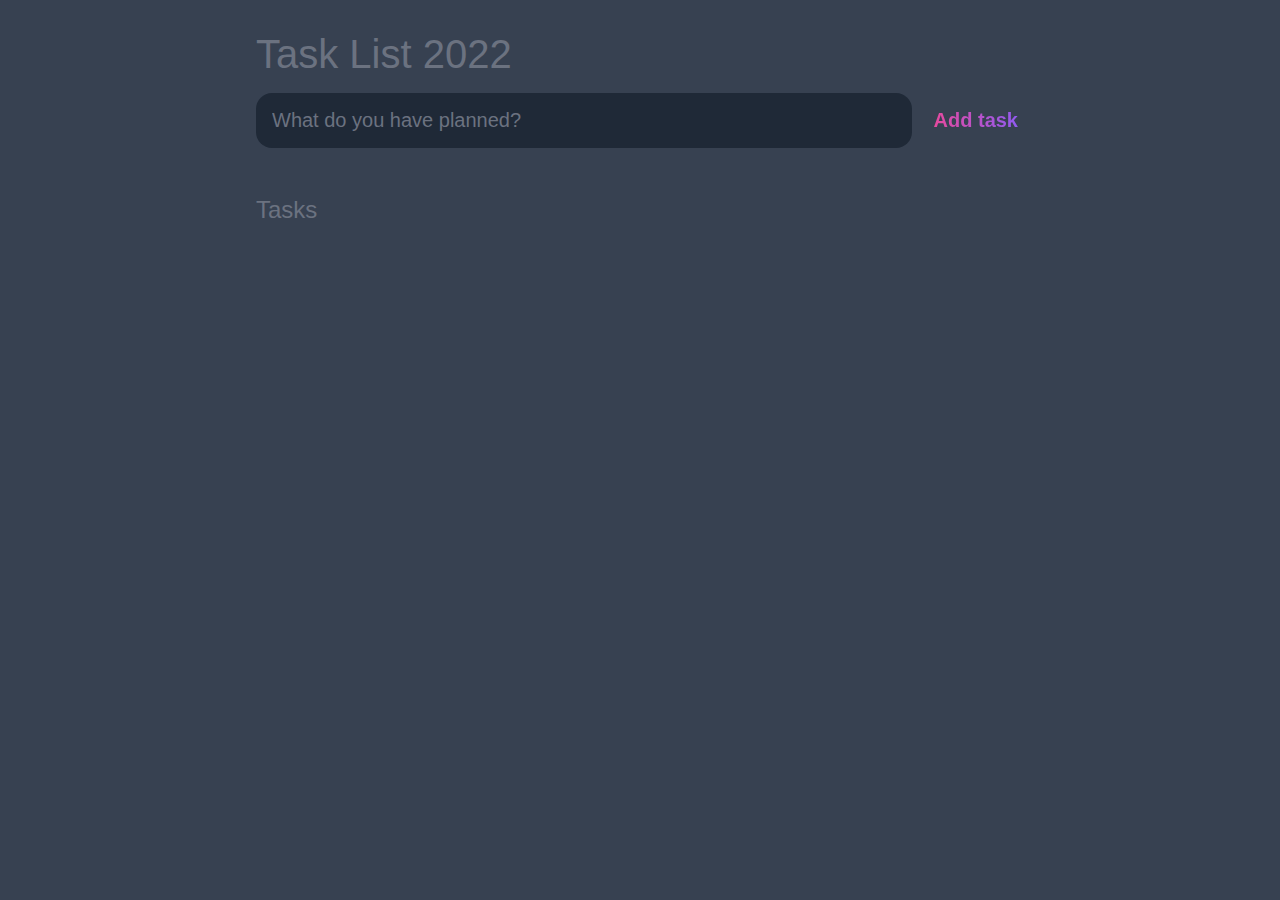
<file: todoList/index.html>
<!DOCTYPE html>
<html lang="en">
<head>
	<meta charset="UTF-8">
	<meta http-equiv="X-UA-Compatible" content="IE=edge">
	<meta name="viewport" content="width=device-width, initial-scale=1.0">
	<title>Task List 2022</title>

	<link rel="stylesheet" href="main.css" />
</head>
<body>

	<header>
		<h1>Task List 2022</h1>
		<form id="new-task-form">
			<input 
				type="text" 
				name="new-task-input" 
				id="new-task-input" 
				placeholder="What do you have planned?" />
			<input 
				type="submit"
				id="new-task-submit" 
				value="Add task" />
		</form>
	</header>
	<main>
		<section class="task-list">
			<h2>Tasks</h2>

			<div id="tasks">

				<!-- <div class="task">
					<div class="content">
						<input 
							type="text" 
							class="text" 
							value="A new task"
							readonly>
					</div>
					<div class="actions">
						<button class="edit">Edit</button>
						<button class="delete">Delete</button>
					</div>
				</div> -->

			</div>
		</section>
	</main>

	<script src="main.js"></script>
</body>
</html>
</file>
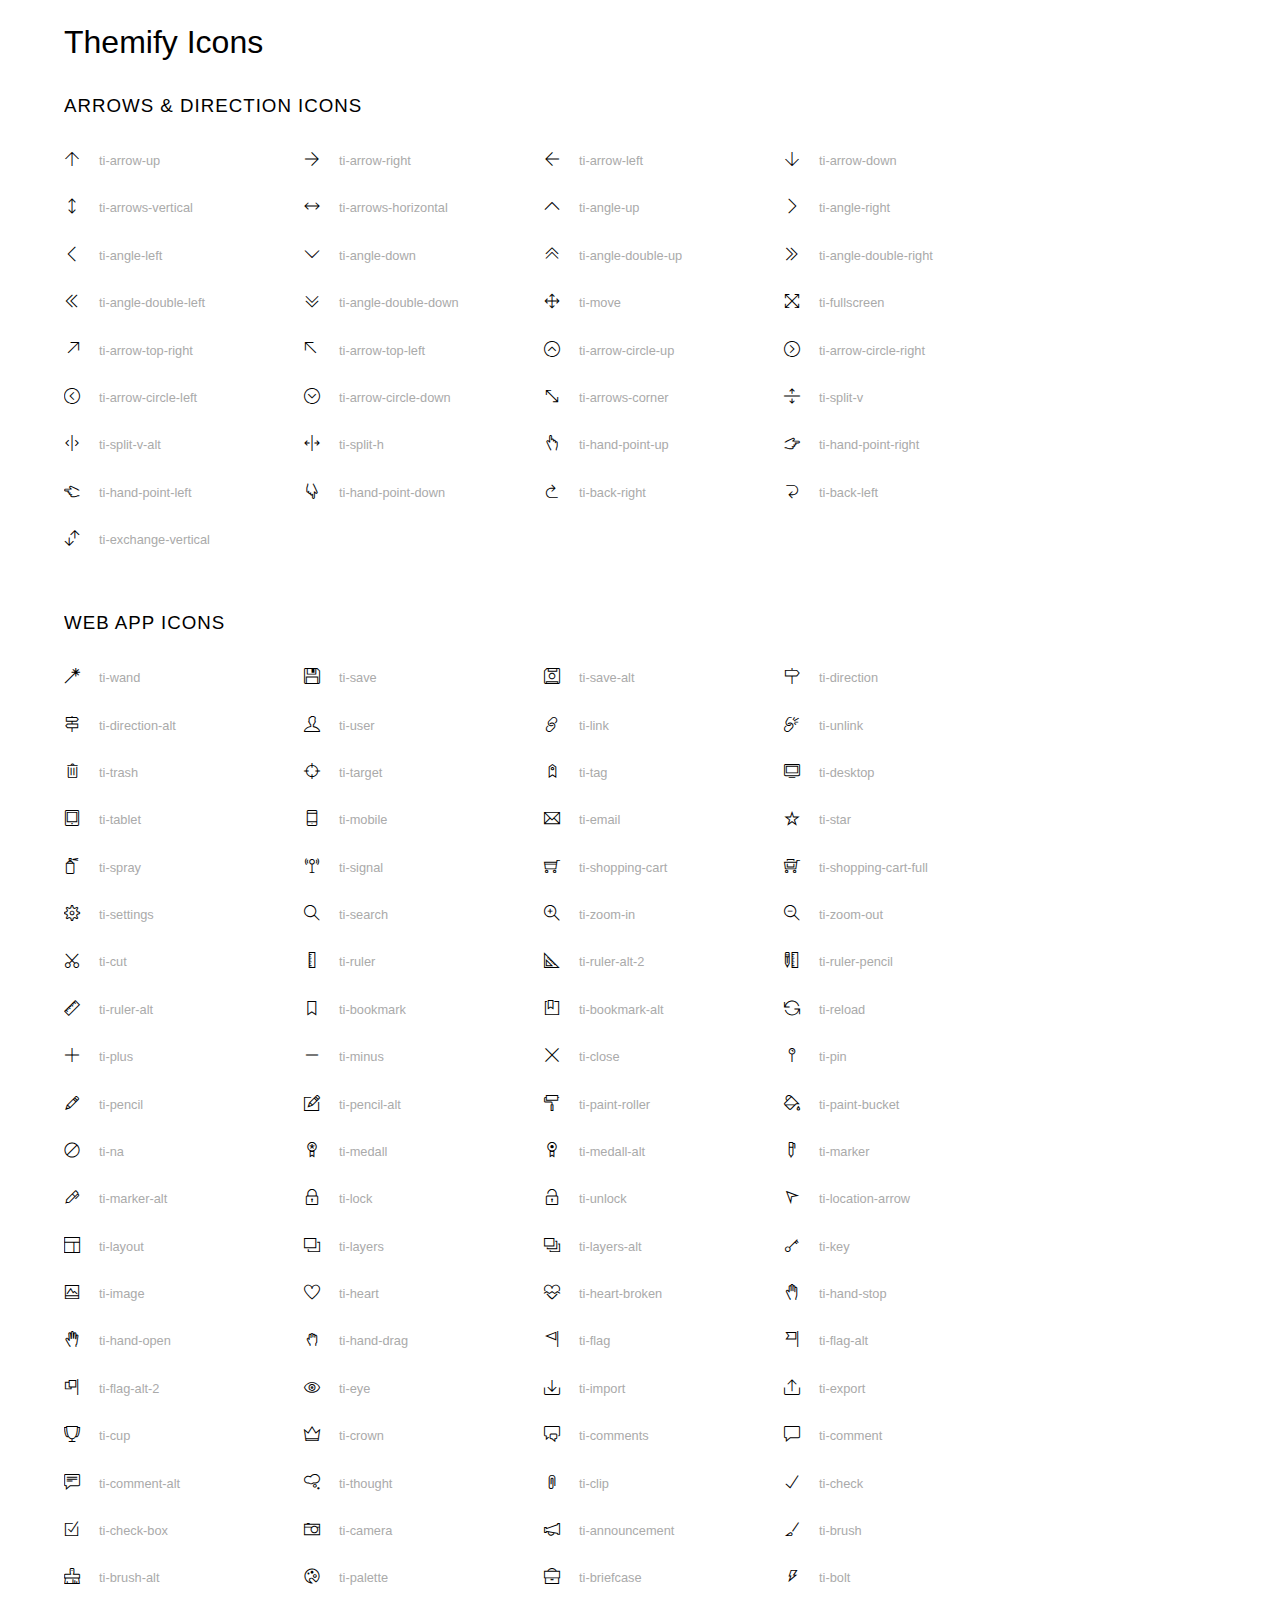
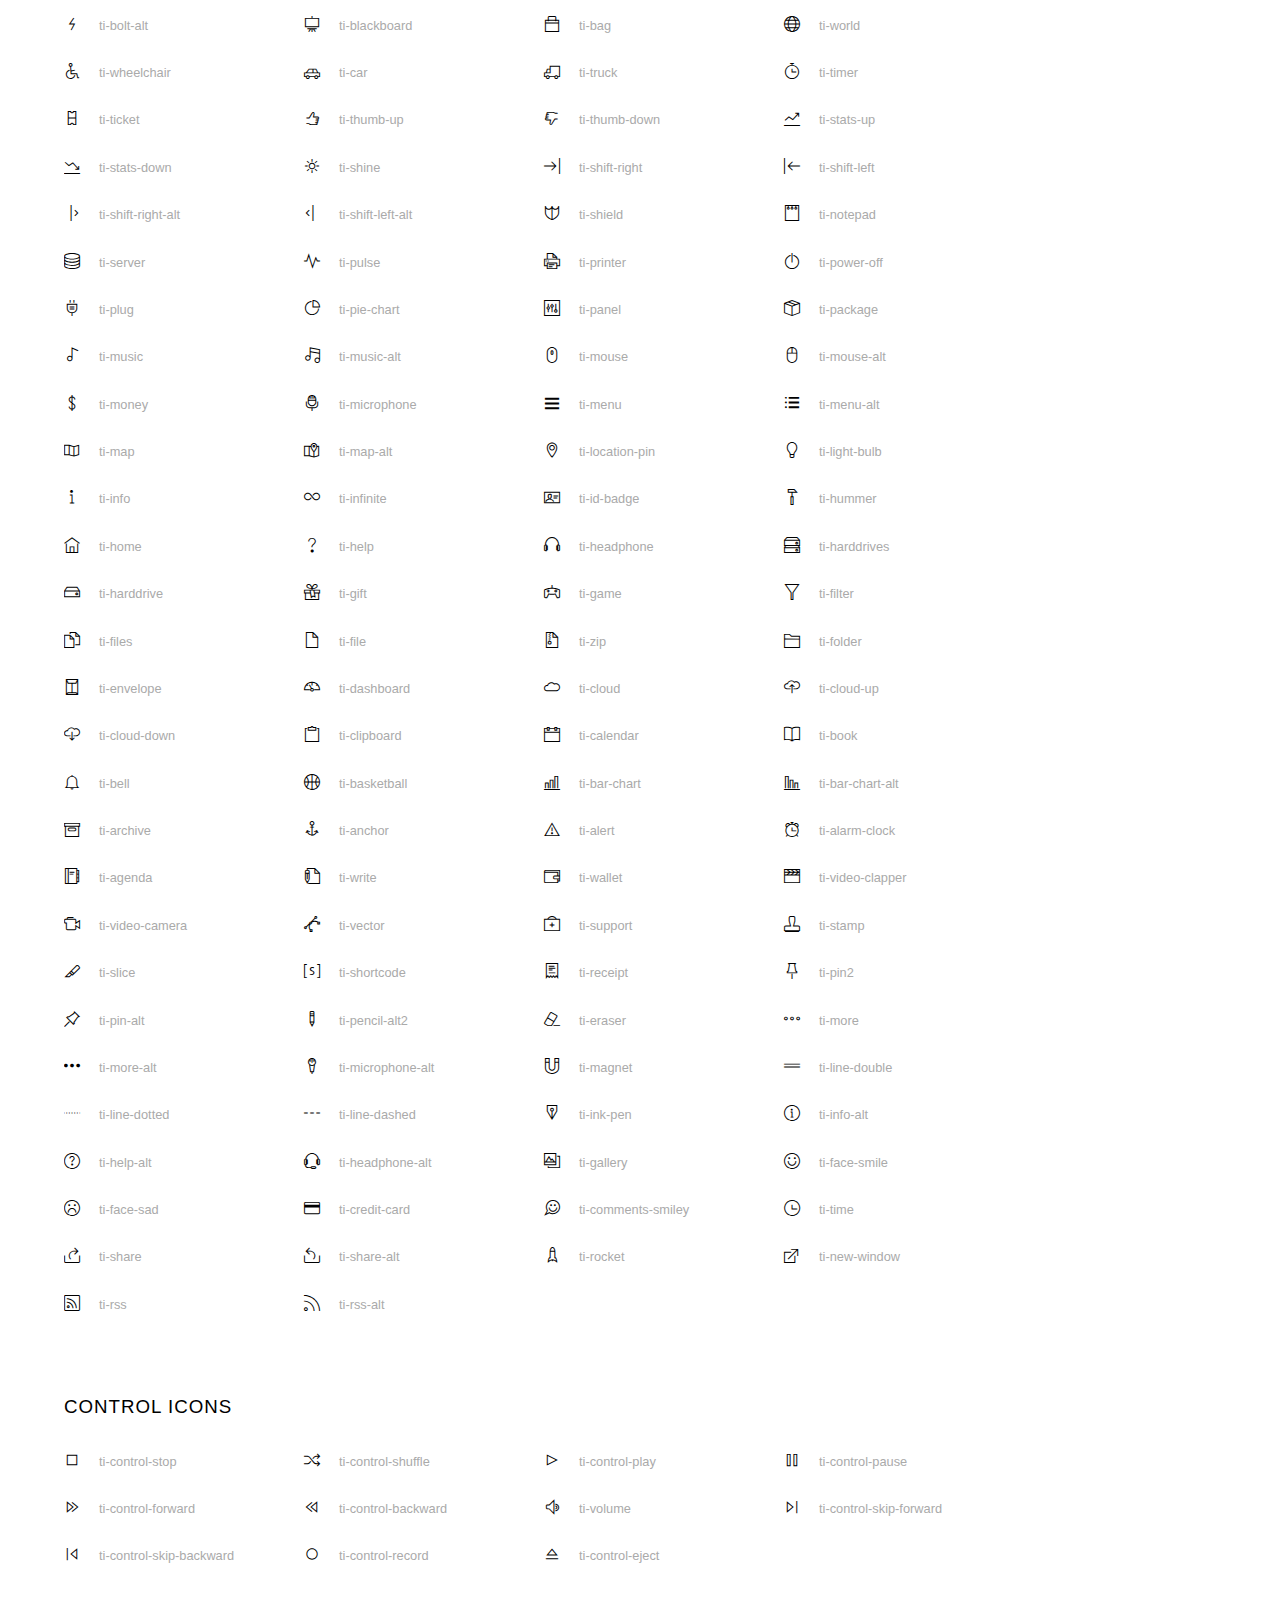
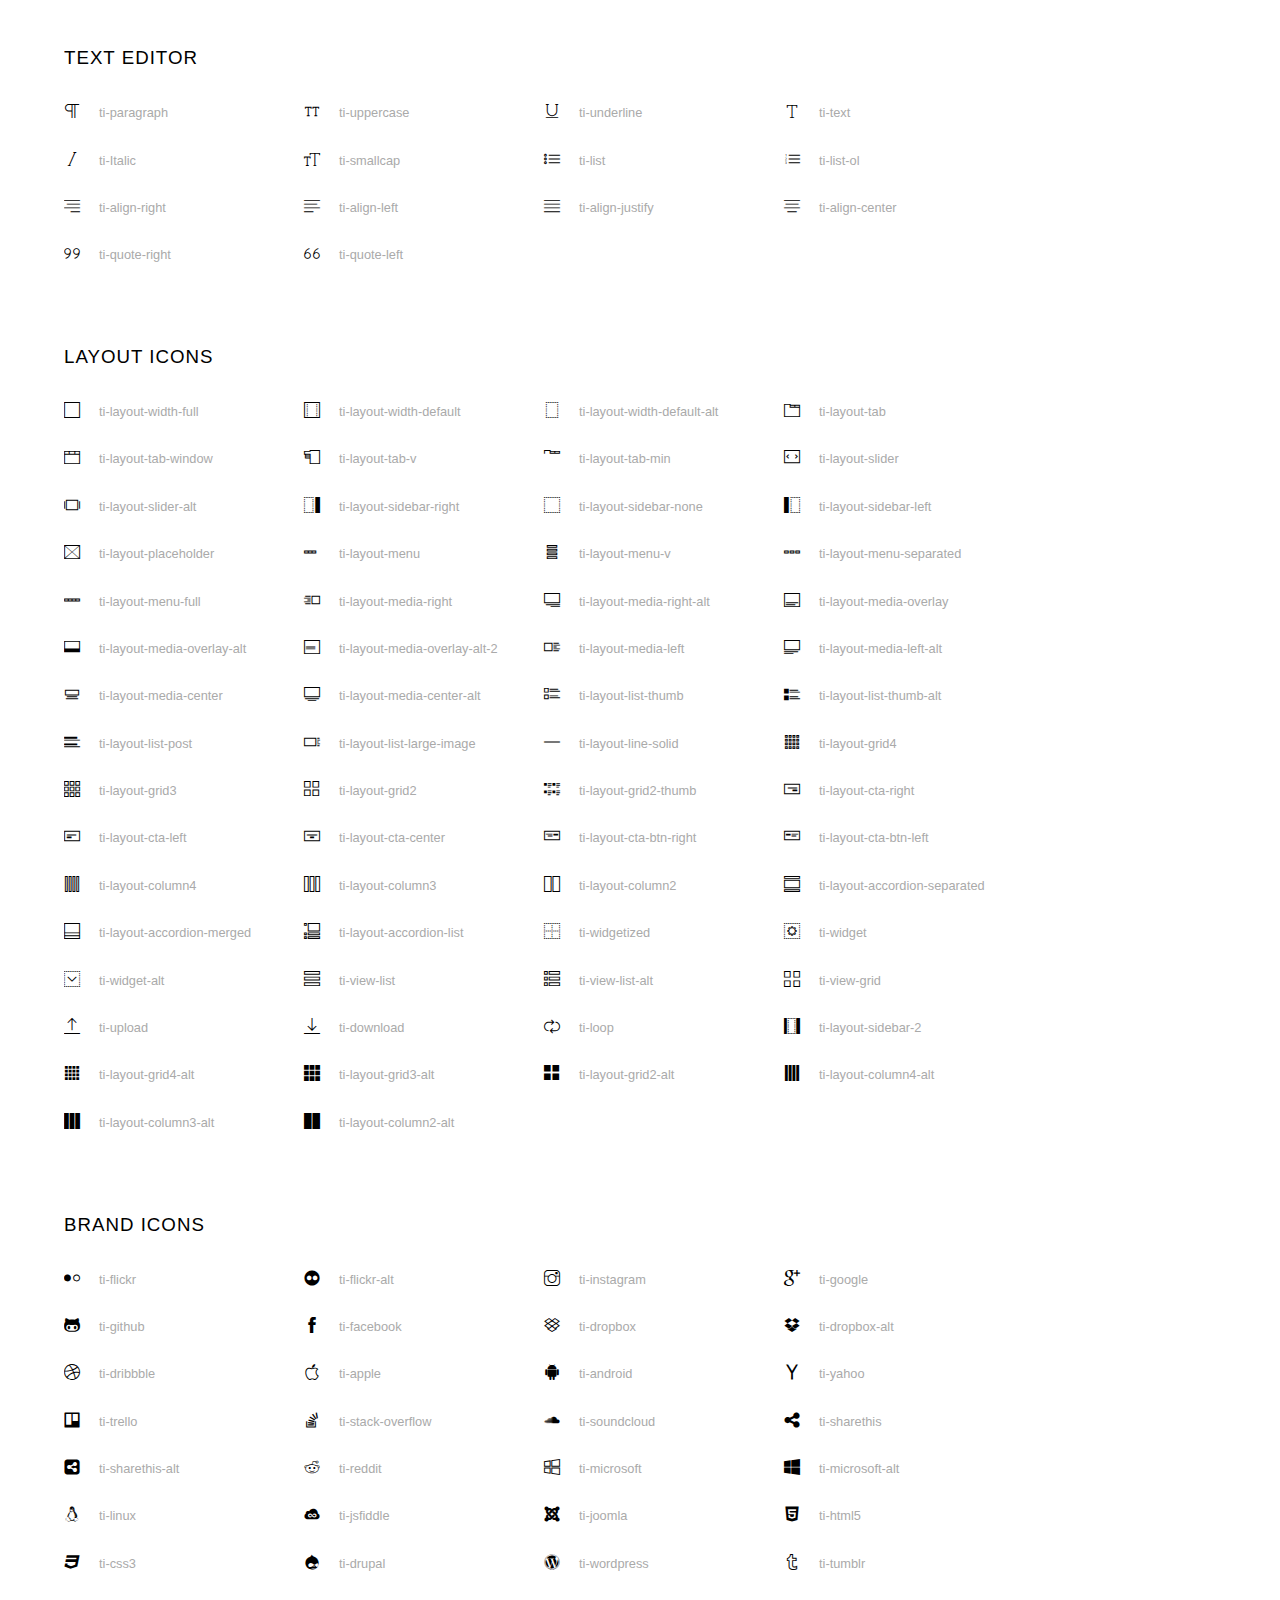
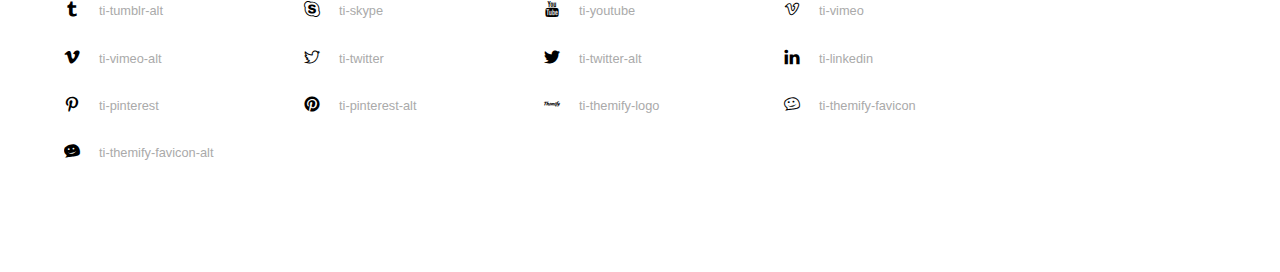
<file: theBand/assets/fonts/themify-icons/index.html>
<!doctype html>
<html>
<head>
	<meta charset="utf-8">
	<title>Themify Icon Font</title>
	<meta name="viewport" content="width=device-width">
	<link rel="stylesheet" href="demo-files/demo.css">
	<link rel="stylesheet" href="themify-icons.css">
	<!--[if lt IE 8]><!-->
	<link rel="stylesheet" href="ie7/ie7.css">
	<!--<![endif]-->
</head>
<body>
	<h1>Themify Icons</h1>

	<div class="icon-section">

		<div class="icon-section">
			<h3>Arrows &amp; Direction Icons </h3>

			<div class="icon-container">
				<span class="ti-arrow-up"></span><span class="icon-name"> ti-arrow-up</span>
			</div>
			<div class="icon-container">
				<span class="ti-arrow-right"></span><span class="icon-name"> ti-arrow-right</span>
			</div>
			<div class="icon-container">
				<span class="ti-arrow-left"></span><span class="icon-name"> ti-arrow-left</span>
			</div>
			<div class="icon-container">
				<span class="ti-arrow-down"></span><span class="icon-name"> ti-arrow-down</span>
			</div>
			<div class="icon-container">
				<span class="ti-arrows-vertical"></span><span class="icon-name"> ti-arrows-vertical</span>
			</div>
			<div class="icon-container">
				<span class="ti-arrows-horizontal"></span><span class="icon-name"> ti-arrows-horizontal</span>
			</div>
			<div class="icon-container">
				<span class="ti-angle-up"></span><span class="icon-name"> ti-angle-up</span>
			</div>
			<div class="icon-container">
				<span class="ti-angle-right"></span><span class="icon-name"> ti-angle-right</span>
			</div>
			<div class="icon-container">
				<span class="ti-angle-left"></span><span class="icon-name"> ti-angle-left</span>
			</div>
			<div class="icon-container">
				<span class="ti-angle-down"></span><span class="icon-name"> ti-angle-down</span>
			</div>	
			<div class="icon-container">
				<span class="ti-angle-double-up"></span><span class="icon-name"> ti-angle-double-up</span>
			</div>
			<div class="icon-container">
				<span class="ti-angle-double-right"></span><span class="icon-name"> ti-angle-double-right</span>
			</div>
			<div class="icon-container">
				<span class="ti-angle-double-left"></span><span class="icon-name"> ti-angle-double-left</span>
			</div>
			<div class="icon-container">
				<span class="ti-angle-double-down"></span><span class="icon-name"> ti-angle-double-down</span>
			</div>					
			<div class="icon-container">
				<span class="ti-move"></span><span class="icon-name"> ti-move</span>
			</div>
			<div class="icon-container">
				<span class="ti-fullscreen"></span><span class="icon-name"> ti-fullscreen</span>
			</div>
			<div class="icon-container">
				<span class="ti-arrow-top-right"></span><span class="icon-name"> ti-arrow-top-right</span>
			</div>
			<div class="icon-container">
				<span class="ti-arrow-top-left"></span><span class="icon-name"> ti-arrow-top-left</span>
			</div>
			<div class="icon-container">
				<span class="ti-arrow-circle-up"></span><span class="icon-name"> ti-arrow-circle-up</span>
			</div>
			<div class="icon-container">
				<span class="ti-arrow-circle-right"></span><span class="icon-name"> ti-arrow-circle-right</span>
			</div>
			<div class="icon-container">
				<span class="ti-arrow-circle-left"></span><span class="icon-name"> ti-arrow-circle-left</span>
			</div>
			<div class="icon-container">
				<span class="ti-arrow-circle-down"></span><span class="icon-name"> ti-arrow-circle-down</span>
			</div>
			<div class="icon-container">
				<span class="ti-arrows-corner"></span><span class="icon-name"> ti-arrows-corner</span>
			</div>
			<div class="icon-container">
				<span class="ti-split-v"></span><span class="icon-name"> ti-split-v</span>
			</div>

			<div class="icon-container">
				<span class="ti-split-v-alt"></span><span class="icon-name"> ti-split-v-alt</span>
			</div>
			<div class="icon-container">
				<span class="ti-split-h"></span><span class="icon-name"> ti-split-h</span>
			</div>
			<div class="icon-container">
				<span class="ti-hand-point-up"></span><span class="icon-name"> ti-hand-point-up</span>
			</div>
			<div class="icon-container">
				<span class="ti-hand-point-right"></span><span class="icon-name"> ti-hand-point-right</span>
			</div>
			<div class="icon-container">
				<span class="ti-hand-point-left"></span><span class="icon-name"> ti-hand-point-left</span>
			</div>
			<div class="icon-container">
				<span class="ti-hand-point-down"></span><span class="icon-name"> ti-hand-point-down</span>
			</div>
			<div class="icon-container">
				<span class="ti-back-right"></span><span class="icon-name"> ti-back-right</span>
			</div>
			<div class="icon-container">
				<span class="ti-back-left"></span><span class="icon-name"> ti-back-left</span>
			</div>
			<div class="icon-container">
				<span class="ti-exchange-vertical"></span><span class="icon-name"> ti-exchange-vertical</span>
			</div>

		</div> <!-- Arrows Icons -->



		<h3>Web App Icons</h3>
		
		<div class="icon-section">

			<div class="icon-container">
				<span class="ti-wand"></span><span class="icon-name"> ti-wand</span>
			</div>
			<div class="icon-container">
				<span class="ti-save"></span><span class="icon-name"> ti-save</span>
			</div>
			<div class="icon-container">
				<span class="ti-save-alt"></span><span class="icon-name"> ti-save-alt</span>
			</div>

			<div class="icon-container">
				<span class="ti-direction"></span><span class="icon-name"> ti-direction</span>
			</div>
			<div class="icon-container">
				<span class="ti-direction-alt"></span><span class="icon-name"> ti-direction-alt</span>
			</div>
			<div class="icon-container">
				<span class="ti-user"></span><span class="icon-name"> ti-user</span>
			</div>
			<div class="icon-container">
				<span class="ti-link"></span><span class="icon-name"> ti-link</span>
			</div>
			<div class="icon-container">
				<span class="ti-unlink"></span><span class="icon-name"> ti-unlink</span>
			</div>
			<div class="icon-container">
				<span class="ti-trash"></span><span class="icon-name"> ti-trash</span>
			</div>
			<div class="icon-container">
				<span class="ti-target"></span><span class="icon-name"> ti-target</span>
			</div>
			<div class="icon-container">
				<span class="ti-tag"></span><span class="icon-name"> ti-tag</span>
			</div>
			<div class="icon-container">
				<span class="ti-desktop"></span><span class="icon-name"> ti-desktop</span>
			</div>
			<div class="icon-container">
				<span class="ti-tablet"></span><span class="icon-name"> ti-tablet</span>
			</div>
			<div class="icon-container">
				<span class="ti-mobile"></span><span class="icon-name"> ti-mobile</span>
			</div>
			<div class="icon-container">
				<span class="ti-email"></span><span class="icon-name"> ti-email</span>
			</div>	
			<div class="icon-container">
				<span class="ti-star"></span><span class="icon-name"> ti-star</span>
			</div>
			<div class="icon-container">
				<span class="ti-spray"></span><span class="icon-name"> ti-spray</span>
			</div>
			<div class="icon-container">
				<span class="ti-signal"></span><span class="icon-name"> ti-signal</span>
			</div>
			<div class="icon-container">
				<span class="ti-shopping-cart"></span><span class="icon-name"> ti-shopping-cart</span>
			</div>
			<div class="icon-container">
				<span class="ti-shopping-cart-full"></span><span class="icon-name"> ti-shopping-cart-full</span>
			</div>
			<div class="icon-container">
				<span class="ti-settings"></span><span class="icon-name"> ti-settings</span>
			</div>
			<div class="icon-container">
				<span class="ti-search"></span><span class="icon-name"> ti-search</span>
			</div>
			<div class="icon-container">
				<span class="ti-zoom-in"></span><span class="icon-name"> ti-zoom-in</span>
			</div>
			<div class="icon-container">
				<span class="ti-zoom-out"></span><span class="icon-name"> ti-zoom-out</span>
			</div>
			<div class="icon-container">
				<span class="ti-cut"></span><span class="icon-name"> ti-cut</span>
			</div>
			<div class="icon-container">
				<span class="ti-ruler"></span><span class="icon-name"> ti-ruler</span>
			</div>
			<div class="icon-container">
				<span class="ti-ruler-alt-2"></span><span class="icon-name"> ti-ruler-alt-2</span>
			</div>			
			<div class="icon-container">
				<span class="ti-ruler-pencil"></span><span class="icon-name"> ti-ruler-pencil</span>
			</div>
			<div class="icon-container">
				<span class="ti-ruler-alt"></span><span class="icon-name"> ti-ruler-alt</span>
			</div>
			<div class="icon-container">
				<span class="ti-bookmark"></span><span class="icon-name"> ti-bookmark</span>
			</div>
			<div class="icon-container">
				<span class="ti-bookmark-alt"></span><span class="icon-name"> ti-bookmark-alt</span>
			</div>
			<div class="icon-container">
				<span class="ti-reload"></span><span class="icon-name"> ti-reload</span>
			</div>
			<div class="icon-container">
				<span class="ti-plus"></span><span class="icon-name"> ti-plus</span>
			</div>
			<div class="icon-container">
				<span class="ti-minus"></span><span class="icon-name"> ti-minus</span>
			</div>
			<div class="icon-container">
				<span class="ti-close"></span><span class="icon-name"> ti-close</span>
			</div>			
			<div class="icon-container">
				<span class="ti-pin"></span><span class="icon-name"> ti-pin</span>
			</div>
			<div class="icon-container">
				<span class="ti-pencil"></span><span class="icon-name"> ti-pencil</span>
			</div>
					
		  	<div class="icon-container">
				<span class="ti-pencil-alt"></span><span class="icon-name"> ti-pencil-alt</span>
			</div>
			<div class="icon-container">
				<span class="ti-paint-roller"></span><span class="icon-name"> ti-paint-roller</span>
			</div>
			<div class="icon-container">
				<span class="ti-paint-bucket"></span><span class="icon-name"> ti-paint-bucket</span>
			</div>
			<div class="icon-container">
				<span class="ti-na"></span><span class="icon-name"> ti-na</span>
			</div>
			<div class="icon-container">
				<span class="ti-medall"></span><span class="icon-name"> ti-medall</span>
			</div>
			<div class="icon-container">
				<span class="ti-medall-alt"></span><span class="icon-name"> ti-medall-alt</span>
			</div>
			<div class="icon-container">
				<span class="ti-marker"></span><span class="icon-name"> ti-marker</span>
			</div>
			<div class="icon-container">
				<span class="ti-marker-alt"></span><span class="icon-name"> ti-marker-alt</span>
			</div>

			<div class="icon-container">
				<span class="ti-lock"></span><span class="icon-name"> ti-lock</span>
			</div>
			<div class="icon-container">
				<span class="ti-unlock"></span><span class="icon-name"> ti-unlock</span>
			</div>
			<div class="icon-container">
				<span class="ti-location-arrow"></span><span class="icon-name"> ti-location-arrow</span>
			</div>
			<div class="icon-container">
				<span class="ti-layout"></span><span class="icon-name"> ti-layout</span>
			</div>
			<div class="icon-container">
				<span class="ti-layers"></span><span class="icon-name"> ti-layers</span>
			</div>
			<div class="icon-container">
				<span class="ti-layers-alt"></span><span class="icon-name"> ti-layers-alt</span>
			</div>
			<div class="icon-container">
				<span class="ti-key"></span><span class="icon-name"> ti-key</span>
			</div>
			<div class="icon-container">
				<span class="ti-image"></span><span class="icon-name"> ti-image</span>
			</div>
			<div class="icon-container">
				<span class="ti-heart"></span><span class="icon-name"> ti-heart</span>
			</div>
			<div class="icon-container">
				<span class="ti-heart-broken"></span><span class="icon-name"> ti-heart-broken</span>
			</div>
			<div class="icon-container">
				<span class="ti-hand-stop"></span><span class="icon-name"> ti-hand-stop</span>
			</div>
			<div class="icon-container">
				<span class="ti-hand-open"></span><span class="icon-name"> ti-hand-open</span>
			</div>
			<div class="icon-container">
				<span class="ti-hand-drag"></span><span class="icon-name"> ti-hand-drag</span>
			</div>
			<div class="icon-container">
				<span class="ti-flag"></span><span class="icon-name"> ti-flag</span>
			</div>
			<div class="icon-container">
				<span class="ti-flag-alt"></span><span class="icon-name"> ti-flag-alt</span>
			</div>
			<div class="icon-container">
				<span class="ti-flag-alt-2"></span><span class="icon-name"> ti-flag-alt-2</span>
			</div>
			<div class="icon-container">
				<span class="ti-eye"></span><span class="icon-name"> ti-eye</span>
			</div>
			<div class="icon-container">
				<span class="ti-import"></span><span class="icon-name"> ti-import</span>
			</div>			
			<div class="icon-container">
				<span class="ti-export"></span><span class="icon-name"> ti-export</span>
			</div>
			<div class="icon-container">
				<span class="ti-cup"></span><span class="icon-name"> ti-cup</span>
			</div>
			<div class="icon-container">
				<span class="ti-crown"></span><span class="icon-name"> ti-crown</span>
			</div>
			<div class="icon-container">
				<span class="ti-comments"></span><span class="icon-name"> ti-comments</span>
			</div>
			<div class="icon-container">
				<span class="ti-comment"></span><span class="icon-name"> ti-comment</span>
			</div>
			<div class="icon-container">
				<span class="ti-comment-alt"></span><span class="icon-name"> ti-comment-alt</span>
			</div>
			<div class="icon-container">
				<span class="ti-thought"></span><span class="icon-name"> ti-thought</span>
			</div>			
			<div class="icon-container">
				<span class="ti-clip"></span><span class="icon-name"> ti-clip</span>
			</div>

			<div class="icon-container">
				<span class="ti-check"></span><span class="icon-name"> ti-check</span>
			</div>
			<div class="icon-container">
				<span class="ti-check-box"></span><span class="icon-name"> ti-check-box</span>
			</div>
			<div class="icon-container">
				<span class="ti-camera"></span><span class="icon-name"> ti-camera</span>
			</div>
			<div class="icon-container">
				<span class="ti-announcement"></span><span class="icon-name"> ti-announcement</span>
			</div>
			<div class="icon-container">
				<span class="ti-brush"></span><span class="icon-name"> ti-brush</span>
			</div>
			<div class="icon-container">
				<span class="ti-brush-alt"></span><span class="icon-name"> ti-brush-alt</span>
			</div>
			<div class="icon-container">
				<span class="ti-palette"></span><span class="icon-name"> ti-palette</span>
			</div>			
			<div class="icon-container">
				<span class="ti-briefcase"></span><span class="icon-name"> ti-briefcase</span>
			</div>
			<div class="icon-container">
				<span class="ti-bolt"></span><span class="icon-name"> ti-bolt</span>
			</div>
			<div class="icon-container">
				<span class="ti-bolt-alt"></span><span class="icon-name"> ti-bolt-alt</span>
			</div>
			<div class="icon-container">
				<span class="ti-blackboard"></span><span class="icon-name"> ti-blackboard</span>
			</div>
			<div class="icon-container">
				<span class="ti-bag"></span><span class="icon-name"> ti-bag</span>
			</div>
			<div class="icon-container">
				<span class="ti-world"></span><span class="icon-name"> ti-world</span>
			</div>
			<div class="icon-container">
				<span class="ti-wheelchair"></span><span class="icon-name"> ti-wheelchair</span>
			</div>
			<div class="icon-container">
				<span class="ti-car"></span><span class="icon-name"> ti-car</span>
			</div>
			<div class="icon-container">
				<span class="ti-truck"></span><span class="icon-name"> ti-truck</span>
			</div>
			<div class="icon-container">
				<span class="ti-timer"></span><span class="icon-name"> ti-timer</span>
			</div>
			<div class="icon-container">
				<span class="ti-ticket"></span><span class="icon-name"> ti-ticket</span>
			</div>
			<div class="icon-container">
				<span class="ti-thumb-up"></span><span class="icon-name"> ti-thumb-up</span>
			</div>
			<div class="icon-container">
				<span class="ti-thumb-down"></span><span class="icon-name"> ti-thumb-down</span>
			</div>

			<div class="icon-container">
				<span class="ti-stats-up"></span><span class="icon-name"> ti-stats-up</span>
			</div>
			<div class="icon-container">
				<span class="ti-stats-down"></span><span class="icon-name"> ti-stats-down</span>
			</div>
			<div class="icon-container">
				<span class="ti-shine"></span><span class="icon-name"> ti-shine</span>
			</div>
			<div class="icon-container">
				<span class="ti-shift-right"></span><span class="icon-name"> ti-shift-right</span>
			</div>
			<div class="icon-container">
				<span class="ti-shift-left"></span><span class="icon-name"> ti-shift-left</span>
			</div>

			<div class="icon-container">
				<span class="ti-shift-right-alt"></span><span class="icon-name"> ti-shift-right-alt</span>
			</div>
			<div class="icon-container">
				<span class="ti-shift-left-alt"></span><span class="icon-name"> ti-shift-left-alt</span>
			</div>
			<div class="icon-container">
				<span class="ti-shield"></span><span class="icon-name"> ti-shield</span>
			</div>
			<div class="icon-container">
				<span class="ti-notepad"></span><span class="icon-name"> ti-notepad</span>
			</div>
			<div class="icon-container">
				<span class="ti-server"></span><span class="icon-name"> ti-server</span>
			</div>

			<div class="icon-container">
				<span class="ti-pulse"></span><span class="icon-name"> ti-pulse</span>
			</div>
			<div class="icon-container">
				<span class="ti-printer"></span><span class="icon-name"> ti-printer</span>
			</div>
			<div class="icon-container">
				<span class="ti-power-off"></span><span class="icon-name"> ti-power-off</span>
			</div>
			<div class="icon-container">
				<span class="ti-plug"></span><span class="icon-name"> ti-plug</span>
			</div>
			<div class="icon-container">
				<span class="ti-pie-chart"></span><span class="icon-name"> ti-pie-chart</span>
			</div>

			<div class="icon-container">
				<span class="ti-panel"></span><span class="icon-name"> ti-panel</span>
			</div>
			<div class="icon-container">
				<span class="ti-package"></span><span class="icon-name"> ti-package</span>
			</div>
			<div class="icon-container">
				<span class="ti-music"></span><span class="icon-name"> ti-music</span>
			</div>
			<div class="icon-container">
				<span class="ti-music-alt"></span><span class="icon-name"> ti-music-alt</span>
			</div>
			<div class="icon-container">
				<span class="ti-mouse"></span><span class="icon-name"> ti-mouse</span>
			</div>
			<div class="icon-container">
				<span class="ti-mouse-alt"></span><span class="icon-name"> ti-mouse-alt</span>
			</div>
			<div class="icon-container">
				<span class="ti-money"></span><span class="icon-name"> ti-money</span>
			</div>
			<div class="icon-container">
				<span class="ti-microphone"></span><span class="icon-name"> ti-microphone</span>
			</div>
			<div class="icon-container">
				<span class="ti-menu"></span><span class="icon-name"> ti-menu</span>
			</div>
			<div class="icon-container">
				<span class="ti-menu-alt"></span><span class="icon-name"> ti-menu-alt</span>
			</div>
			<div class="icon-container">
				<span class="ti-map"></span><span class="icon-name"> ti-map</span>
			</div>
			<div class="icon-container">
				<span class="ti-map-alt"></span><span class="icon-name"> ti-map-alt</span>
			</div>

			<div class="icon-container">
				<span class="ti-location-pin"></span><span class="icon-name"> ti-location-pin</span>
			</div>

			<div class="icon-container">
				<span class="ti-light-bulb"></span><span class="icon-name"> ti-light-bulb</span>
			</div>
			<div class="icon-container">
				<span class="ti-info"></span><span class="icon-name"> ti-info</span>
			</div>
			<div class="icon-container">
				<span class="ti-infinite"></span><span class="icon-name"> ti-infinite</span>
			</div>
			<div class="icon-container">
				<span class="ti-id-badge"></span><span class="icon-name"> ti-id-badge</span>
			</div>
			<div class="icon-container">
				<span class="ti-hummer"></span><span class="icon-name"> ti-hummer</span>
			</div>
			<div class="icon-container">
				<span class="ti-home"></span><span class="icon-name"> ti-home</span>
			</div>
			<div class="icon-container">
				<span class="ti-help"></span><span class="icon-name"> ti-help</span>
			</div>
			<div class="icon-container">
				<span class="ti-headphone"></span><span class="icon-name"> ti-headphone</span>
			</div>
			<div class="icon-container">
				<span class="ti-harddrives"></span><span class="icon-name"> ti-harddrives</span>
			</div>
			<div class="icon-container">
				<span class="ti-harddrive"></span><span class="icon-name"> ti-harddrive</span>
			</div>
			<div class="icon-container">
				<span class="ti-gift"></span><span class="icon-name"> ti-gift</span>
			</div>
			<div class="icon-container">
				<span class="ti-game"></span><span class="icon-name"> ti-game</span>
			</div>
			<div class="icon-container">
				<span class="ti-filter"></span><span class="icon-name"> ti-filter</span>
			</div>
			<div class="icon-container">
				<span class="ti-files"></span><span class="icon-name"> ti-files</span>
			</div>
			<div class="icon-container">
				<span class="ti-file"></span><span class="icon-name"> ti-file</span>
			</div>
			<div class="icon-container">
				<span class="ti-zip"></span><span class="icon-name"> ti-zip</span>
			</div>
			<div class="icon-container">
				<span class="ti-folder"></span><span class="icon-name"> ti-folder</span>
			</div>			
			<div class="icon-container">
				<span class="ti-envelope"></span><span class="icon-name"> ti-envelope</span>
			</div>


			<div class="icon-container">
				<span class="ti-dashboard"></span><span class="icon-name"> ti-dashboard</span>
			</div>
			<div class="icon-container">
				<span class="ti-cloud"></span><span class="icon-name"> ti-cloud</span>
			</div>
			<div class="icon-container">
				<span class="ti-cloud-up"></span><span class="icon-name"> ti-cloud-up</span>
			</div>
			<div class="icon-container">
				<span class="ti-cloud-down"></span><span class="icon-name"> ti-cloud-down</span>
			</div>
			<div class="icon-container">
				<span class="ti-clipboard"></span><span class="icon-name"> ti-clipboard</span>
			</div>
			<div class="icon-container">
				<span class="ti-calendar"></span><span class="icon-name"> ti-calendar</span>
			</div>
			<div class="icon-container">
				<span class="ti-book"></span><span class="icon-name"> ti-book</span>
			</div>
			<div class="icon-container">
				<span class="ti-bell"></span><span class="icon-name"> ti-bell</span>
			</div>
			<div class="icon-container">
				<span class="ti-basketball"></span><span class="icon-name"> ti-basketball</span>
			</div>
			<div class="icon-container">
				<span class="ti-bar-chart"></span><span class="icon-name"> ti-bar-chart</span>
			</div>
			<div class="icon-container">
				<span class="ti-bar-chart-alt"></span><span class="icon-name"> ti-bar-chart-alt</span>
			</div>


			<div class="icon-container">
				<span class="ti-archive"></span><span class="icon-name"> ti-archive</span>
			</div>
			<div class="icon-container">
				<span class="ti-anchor"></span><span class="icon-name"> ti-anchor</span>
			</div>

			<div class="icon-container">
				<span class="ti-alert"></span><span class="icon-name"> ti-alert</span>
			</div>
			<div class="icon-container">
				<span class="ti-alarm-clock"></span><span class="icon-name"> ti-alarm-clock</span>
			</div>
			<div class="icon-container">
				<span class="ti-agenda"></span><span class="icon-name"> ti-agenda</span>
			</div>
			<div class="icon-container">
				<span class="ti-write"></span><span class="icon-name"> ti-write</span>
			</div>

			<div class="icon-container">
				<span class="ti-wallet"></span><span class="icon-name"> ti-wallet</span>
			</div>
			<div class="icon-container">
				<span class="ti-video-clapper"></span><span class="icon-name"> ti-video-clapper</span>
			</div>
			<div class="icon-container">
				<span class="ti-video-camera"></span><span class="icon-name"> ti-video-camera</span>
			</div>
			<div class="icon-container">
				<span class="ti-vector"></span><span class="icon-name"> ti-vector</span>
			</div>

			<div class="icon-container">
				<span class="ti-support"></span><span class="icon-name"> ti-support</span>
			</div>
			<div class="icon-container">
				<span class="ti-stamp"></span><span class="icon-name"> ti-stamp</span>
			</div>
			<div class="icon-container">
				<span class="ti-slice"></span><span class="icon-name"> ti-slice</span>
			</div>
			<div class="icon-container">
				<span class="ti-shortcode"></span><span class="icon-name"> ti-shortcode</span>
			</div>
			<div class="icon-container">
				<span class="ti-receipt"></span><span class="icon-name"> ti-receipt</span>
			</div>
			<div class="icon-container">
				<span class="ti-pin2"></span><span class="icon-name"> ti-pin2</span>
			</div>
			<div class="icon-container">
				<span class="ti-pin-alt"></span><span class="icon-name"> ti-pin-alt</span>
			</div>
			<div class="icon-container">
				<span class="ti-pencil-alt2"></span><span class="icon-name"> ti-pencil-alt2</span>
			</div>
			<div class="icon-container">
				<span class="ti-eraser"></span><span class="icon-name"> ti-eraser</span>
			</div>			
			<div class="icon-container">
				<span class="ti-more"></span><span class="icon-name"> ti-more</span>
			</div>
			<div class="icon-container">
				<span class="ti-more-alt"></span><span class="icon-name"> ti-more-alt</span>
			</div>
			<div class="icon-container">
				<span class="ti-microphone-alt"></span><span class="icon-name"> ti-microphone-alt</span>
			</div>
			<div class="icon-container">
				<span class="ti-magnet"></span><span class="icon-name"> ti-magnet</span>
			</div>
			<div class="icon-container">
				<span class="ti-line-double"></span><span class="icon-name"> ti-line-double</span>
			</div>
			<div class="icon-container">
				<span class="ti-line-dotted"></span><span class="icon-name"> ti-line-dotted</span>
			</div>
			<div class="icon-container">
				<span class="ti-line-dashed"></span><span class="icon-name"> ti-line-dashed</span>
			</div>

			<div class="icon-container">
				<span class="ti-ink-pen"></span><span class="icon-name"> ti-ink-pen</span>
			</div>
			<div class="icon-container">
				<span class="ti-info-alt"></span><span class="icon-name"> ti-info-alt</span>
			</div>
			<div class="icon-container">
				<span class="ti-help-alt"></span><span class="icon-name"> ti-help-alt</span>
			</div>
			<div class="icon-container">
				<span class="ti-headphone-alt"></span><span class="icon-name"> ti-headphone-alt</span>
			</div>

			<div class="icon-container">
				<span class="ti-gallery"></span><span class="icon-name"> ti-gallery</span>
			</div>
			<div class="icon-container">
				<span class="ti-face-smile"></span><span class="icon-name"> ti-face-smile</span>
			</div>
			<div class="icon-container">
				<span class="ti-face-sad"></span><span class="icon-name"> ti-face-sad</span>
			</div>
			<div class="icon-container">
				<span class="ti-credit-card"></span><span class="icon-name"> ti-credit-card</span>
			</div>
			<div class="icon-container">
				<span class="ti-comments-smiley"></span><span class="icon-name"> ti-comments-smiley</span>
			</div>
			<div class="icon-container">
				<span class="ti-time"></span><span class="icon-name"> ti-time</span>
			</div>
			<div class="icon-container">
				<span class="ti-share"></span><span class="icon-name"> ti-share</span>
			</div>
			<div class="icon-container">
				<span class="ti-share-alt"></span><span class="icon-name"> ti-share-alt</span>
			</div>
			<div class="icon-container">
				<span class="ti-rocket"></span><span class="icon-name"> ti-rocket</span>
			</div>

			<div class="icon-container">
				<span class="ti-new-window"></span><span class="icon-name"> ti-new-window</span>
			</div>

			<div class="icon-container">
				<span class="ti-rss"></span><span class="icon-name"> ti-rss</span>
			</div>

			<div class="icon-container">
				<span class="ti-rss-alt"></span><span class="icon-name"> ti-rss-alt</span>
			</div>
			
		</div><!-- Web App Icons -->


		<div class="icon-section">
			<h3>Control Icons</h3>
			<div class="icon-container">
				<span class="ti-control-stop"></span><span class="icon-name"> ti-control-stop</span>
			</div>
			<div class="icon-container">
				<span class="ti-control-shuffle"></span><span class="icon-name"> ti-control-shuffle</span>
			</div>
			<div class="icon-container">
				<span class="ti-control-play"></span><span class="icon-name"> ti-control-play</span>
			</div>
			<div class="icon-container">
				<span class="ti-control-pause"></span><span class="icon-name"> ti-control-pause</span>
			</div>
			<div class="icon-container">
				<span class="ti-control-forward"></span><span class="icon-name"> ti-control-forward</span>
			</div>
			<div class="icon-container">
				<span class="ti-control-backward"></span><span class="icon-name"> ti-control-backward</span>
			</div>	
			<div class="icon-container">
				<span class="ti-volume"></span><span class="icon-name"> ti-volume</span>
			</div>
			<div class="icon-container">
				<span class="ti-control-skip-forward"></span><span class="icon-name"> ti-control-skip-forward</span>
			</div>
			<div class="icon-container">
				<span class="ti-control-skip-backward"></span><span class="icon-name"> ti-control-skip-backward</span>
			</div>
			<div class="icon-container">
				<span class="ti-control-record"></span><span class="icon-name"> ti-control-record</span>
			</div>
			<div class="icon-container">
				<span class="ti-control-eject"></span><span class="icon-name"> ti-control-eject</span>
			</div>			
		</div> <!-- Control Icons -->


		<div class="icon-section">
			<h3>Text Editor</h3>

			<div class="icon-container">
				<span class="ti-paragraph"></span><span class="icon-name"> ti-paragraph</span>
			</div>
			<div class="icon-container">
				<span class="ti-uppercase"></span><span class="icon-name"> ti-uppercase</span>
			</div>

			<div class="icon-container">
				<span class="ti-underline"></span><span class="icon-name"> ti-underline</span>
			</div>
			<div class="icon-container">
				<span class="ti-text"></span><span class="icon-name"> ti-text</span>
			</div>
			<div class="icon-container">
				<span class="ti-Italic"></span><span class="icon-name"> ti-Italic</span>
			</div>
			<div class="icon-container">
				<span class="ti-smallcap"></span><span class="icon-name"> ti-smallcap</span>
			</div>
			<div class="icon-container">
				<span class="ti-list"></span><span class="icon-name"> ti-list</span>
			</div>
			<div class="icon-container">
				<span class="ti-list-ol"></span><span class="icon-name"> ti-list-ol</span>
			</div>
			<div class="icon-container">
				<span class="ti-align-right"></span><span class="icon-name"> ti-align-right</span>
			</div>
			<div class="icon-container">
				<span class="ti-align-left"></span><span class="icon-name"> ti-align-left</span>
			</div>
			<div class="icon-container">
				<span class="ti-align-justify"></span><span class="icon-name"> ti-align-justify</span>
			</div>
			<div class="icon-container">
				<span class="ti-align-center"></span><span class="icon-name"> ti-align-center</span>
			</div>
			<div class="icon-container">
				<span class="ti-quote-right"></span><span class="icon-name"> ti-quote-right</span>
			</div>
			<div class="icon-container">
				<span class="ti-quote-left"></span><span class="icon-name"> ti-quote-left</span>
			</div>

		</div> <!-- Text Editor -->



		<div class="icon-section">
			<h3>Layout Icons</h3>
			<div class="icon-container">
				<span class="ti-layout-width-full"></span><span class="icon-name"> ti-layout-width-full</span>
			</div>
			<div class="icon-container">
				<span class="ti-layout-width-default"></span><span class="icon-name"> ti-layout-width-default</span>
			</div>
			<div class="icon-container">
				<span class="ti-layout-width-default-alt"></span><span class="icon-name"> ti-layout-width-default-alt</span>
			</div>
			<div class="icon-container">
				<span class="ti-layout-tab"></span><span class="icon-name"> ti-layout-tab</span>
			</div>
			<div class="icon-container">
				<span class="ti-layout-tab-window"></span><span class="icon-name"> ti-layout-tab-window</span>
			</div>
			<div class="icon-container">
				<span class="ti-layout-tab-v"></span><span class="icon-name"> ti-layout-tab-v</span>
			</div>
			<div class="icon-container">
				<span class="ti-layout-tab-min"></span><span class="icon-name"> ti-layout-tab-min</span>
			</div>
			<div class="icon-container">
				<span class="ti-layout-slider"></span><span class="icon-name"> ti-layout-slider</span>
			</div>
			<div class="icon-container">
				<span class="ti-layout-slider-alt"></span><span class="icon-name"> ti-layout-slider-alt</span>
			</div>
			<div class="icon-container">
				<span class="ti-layout-sidebar-right"></span><span class="icon-name"> ti-layout-sidebar-right</span>
			</div>
			<div class="icon-container">
				<span class="ti-layout-sidebar-none"></span><span class="icon-name"> ti-layout-sidebar-none</span>
			</div>
			<div class="icon-container">
				<span class="ti-layout-sidebar-left"></span><span class="icon-name"> ti-layout-sidebar-left</span>
			</div>
			<div class="icon-container">
				<span class="ti-layout-placeholder"></span><span class="icon-name"> ti-layout-placeholder</span>
			</div>
			<div class="icon-container">
				<span class="ti-layout-menu"></span><span class="icon-name"> ti-layout-menu</span>
			</div>
			<div class="icon-container">
				<span class="ti-layout-menu-v"></span><span class="icon-name"> ti-layout-menu-v</span>
			</div>
			<div class="icon-container">
				<span class="ti-layout-menu-separated"></span><span class="icon-name"> ti-layout-menu-separated</span>
			</div>
			<div class="icon-container">
				<span class="ti-layout-menu-full"></span><span class="icon-name"> ti-layout-menu-full</span>
			</div>
			<div class="icon-container">
				<span class="ti-layout-media-right"></span><span class="icon-name"> ti-layout-media-right</span>
			</div>
			<div class="icon-container">
				<span class="ti-layout-media-right-alt"></span><span class="icon-name"> ti-layout-media-right-alt</span>
			</div>
			<div class="icon-container">
				<span class="ti-layout-media-overlay"></span><span class="icon-name"> ti-layout-media-overlay</span>
			</div>
			<div class="icon-container">
				<span class="ti-layout-media-overlay-alt"></span><span class="icon-name"> ti-layout-media-overlay-alt</span>
			</div>
			<div class="icon-container">
				<span class="ti-layout-media-overlay-alt-2"></span><span class="icon-name"> ti-layout-media-overlay-alt-2</span>
			</div>
			<div class="icon-container">
				<span class="ti-layout-media-left"></span><span class="icon-name"> ti-layout-media-left</span>
			</div>
			<div class="icon-container">
				<span class="ti-layout-media-left-alt"></span><span class="icon-name"> ti-layout-media-left-alt</span>
			</div>
			<div class="icon-container">
				<span class="ti-layout-media-center"></span><span class="icon-name"> ti-layout-media-center</span>
			</div>
			<div class="icon-container">
				<span class="ti-layout-media-center-alt"></span><span class="icon-name"> ti-layout-media-center-alt</span>
			</div>
			<div class="icon-container">
				<span class="ti-layout-list-thumb"></span><span class="icon-name"> ti-layout-list-thumb</span>
			</div>
			<div class="icon-container">
				<span class="ti-layout-list-thumb-alt"></span><span class="icon-name"> ti-layout-list-thumb-alt</span>
			</div>
			<div class="icon-container">
				<span class="ti-layout-list-post"></span><span class="icon-name"> ti-layout-list-post</span>
			</div>
			<div class="icon-container">
				<span class="ti-layout-list-large-image"></span><span class="icon-name"> ti-layout-list-large-image</span>
			</div>
			<div class="icon-container">
				<span class="ti-layout-line-solid"></span><span class="icon-name"> ti-layout-line-solid</span>
			</div>
			<div class="icon-container">
				<span class="ti-layout-grid4"></span><span class="icon-name"> ti-layout-grid4</span>
			</div>
			<div class="icon-container">
				<span class="ti-layout-grid3"></span><span class="icon-name"> ti-layout-grid3</span>
			</div>
			<div class="icon-container">
				<span class="ti-layout-grid2"></span><span class="icon-name"> ti-layout-grid2</span>
			</div>
			<div class="icon-container">
				<span class="ti-layout-grid2-thumb"></span><span class="icon-name"> ti-layout-grid2-thumb</span>
			</div>
			<div class="icon-container">
				<span class="ti-layout-cta-right"></span><span class="icon-name"> ti-layout-cta-right</span>
			</div>
			<div class="icon-container">
				<span class="ti-layout-cta-left"></span><span class="icon-name"> ti-layout-cta-left</span>
			</div>
			<div class="icon-container">
				<span class="ti-layout-cta-center"></span><span class="icon-name"> ti-layout-cta-center</span>
			</div>
			<div class="icon-container">
				<span class="ti-layout-cta-btn-right"></span><span class="icon-name"> ti-layout-cta-btn-right</span>
			</div>
			<div class="icon-container">
				<span class="ti-layout-cta-btn-left"></span><span class="icon-name"> ti-layout-cta-btn-left</span>
			</div>
			<div class="icon-container">
				<span class="ti-layout-column4"></span><span class="icon-name"> ti-layout-column4</span>
			</div>
			<div class="icon-container">
				<span class="ti-layout-column3"></span><span class="icon-name"> ti-layout-column3</span>
			</div>
			<div class="icon-container">
				<span class="ti-layout-column2"></span><span class="icon-name"> ti-layout-column2</span>
			</div>
			<div class="icon-container">
				<span class="ti-layout-accordion-separated"></span><span class="icon-name"> ti-layout-accordion-separated</span>
			</div>
			<div class="icon-container">
				<span class="ti-layout-accordion-merged"></span><span class="icon-name"> ti-layout-accordion-merged</span>
			</div>
			<div class="icon-container">
				<span class="ti-layout-accordion-list"></span><span class="icon-name"> ti-layout-accordion-list</span>
			</div>
			<div class="icon-container">
				<span class="ti-widgetized"></span><span class="icon-name"> ti-widgetized</span>
			</div>
			<div class="icon-container">
				<span class="ti-widget"></span><span class="icon-name"> ti-widget</span>
			</div>
			<div class="icon-container">
				<span class="ti-widget-alt"></span><span class="icon-name"> ti-widget-alt</span>
			</div>
			<div class="icon-container">
				<span class="ti-view-list"></span><span class="icon-name"> ti-view-list</span>
			</div>
			<div class="icon-container">
				<span class="ti-view-list-alt"></span><span class="icon-name"> ti-view-list-alt</span>
			</div>
			<div class="icon-container">
				<span class="ti-view-grid"></span><span class="icon-name"> ti-view-grid</span>
			</div>
			<div class="icon-container">
				<span class="ti-upload"></span><span class="icon-name"> ti-upload</span>
			</div>
			<div class="icon-container">
				<span class="ti-download"></span><span class="icon-name"> ti-download</span>
			</div>	
			<div class="icon-container">
				<span class="ti-loop"></span><span class="icon-name"> ti-loop</span>
			</div>
			<div class="icon-container">
				<span class="ti-layout-sidebar-2"></span><span class="icon-name"> ti-layout-sidebar-2</span>
			</div>
			<div class="icon-container">
				<span class="ti-layout-grid4-alt"></span><span class="icon-name"> ti-layout-grid4-alt</span>
			</div>
			<div class="icon-container">
				<span class="ti-layout-grid3-alt"></span><span class="icon-name"> ti-layout-grid3-alt</span>
			</div>
			<div class="icon-container">
				<span class="ti-layout-grid2-alt"></span><span class="icon-name"> ti-layout-grid2-alt</span>
			</div>
			<div class="icon-container">
				<span class="ti-layout-column4-alt"></span><span class="icon-name"> ti-layout-column4-alt</span>
			</div>
			<div class="icon-container">
				<span class="ti-layout-column3-alt"></span><span class="icon-name"> ti-layout-column3-alt</span>
			</div>
			<div class="icon-container">
				<span class="ti-layout-column2-alt"></span><span class="icon-name"> ti-layout-column2-alt</span>
			</div>		


		</div> <!-- Layout Icons -->


		<div class="icon-section">
			<h3>Brand Icons</h3>

			<div class="icon-container">
				<span class="ti-flickr"></span><span class="icon-name"> ti-flickr</span>
			</div>
			<div class="icon-container">
				<span class="ti-flickr-alt"></span><span class="icon-name"> ti-flickr-alt</span>
			</div>			
			<div class="icon-container">
				<span class="ti-instagram"></span><span class="icon-name"> ti-instagram</span>
			</div>
			<div class="icon-container">
				<span class="ti-google"></span><span class="icon-name"> ti-google</span>
			</div>
			<div class="icon-container">
				<span class="ti-github"></span><span class="icon-name"> ti-github</span>
			</div>

			<div class="icon-container">
				<span class="ti-facebook"></span><span class="icon-name"> ti-facebook</span>
			</div>
			<div class="icon-container">
				<span class="ti-dropbox"></span><span class="icon-name"> ti-dropbox</span>
			</div>
			<div class="icon-container">
				<span class="ti-dropbox-alt"></span><span class="icon-name"> ti-dropbox-alt</span>
			</div>
			<div class="icon-container">
				<span class="ti-dribbble"></span><span class="icon-name"> ti-dribbble</span>
			</div>
			<div class="icon-container">
				<span class="ti-apple"></span><span class="icon-name"> ti-apple</span>
			</div>
			<div class="icon-container">
				<span class="ti-android"></span><span class="icon-name"> ti-android</span>
			</div>
			<div class="icon-container">
				<span class="ti-yahoo"></span><span class="icon-name"> ti-yahoo</span>
			</div>
			<div class="icon-container">
				<span class="ti-trello"></span><span class="icon-name"> ti-trello</span>
			</div>
			<div class="icon-container">
				<span class="ti-stack-overflow"></span><span class="icon-name"> ti-stack-overflow</span>
			</div>
			<div class="icon-container">
				<span class="ti-soundcloud"></span><span class="icon-name"> ti-soundcloud</span>
			</div>
			<div class="icon-container">
				<span class="ti-sharethis"></span><span class="icon-name"> ti-sharethis</span>
			</div>
			<div class="icon-container">
				<span class="ti-sharethis-alt"></span><span class="icon-name"> ti-sharethis-alt</span>
			</div>
			<div class="icon-container">
				<span class="ti-reddit"></span><span class="icon-name"> ti-reddit</span>
			</div>

			<div class="icon-container">
				<span class="ti-microsoft"></span><span class="icon-name"> ti-microsoft</span>
			</div>
			<div class="icon-container">
				<span class="ti-microsoft-alt"></span><span class="icon-name"> ti-microsoft-alt</span>
			</div>
			<div class="icon-container">
				<span class="ti-linux"></span><span class="icon-name"> ti-linux</span>
			</div>
			<div class="icon-container">
				<span class="ti-jsfiddle"></span><span class="icon-name"> ti-jsfiddle</span>
			</div>
			<div class="icon-container">
				<span class="ti-joomla"></span><span class="icon-name"> ti-joomla</span>
			</div>
			<div class="icon-container">
				<span class="ti-html5"></span><span class="icon-name"> ti-html5</span>
			</div>
			<div class="icon-container">
				<span class="ti-css3"></span><span class="icon-name"> ti-css3</span>
			</div>	
			<div class="icon-container">
				<span class="ti-drupal"></span><span class="icon-name"> ti-drupal</span>
			</div>
			<div class="icon-container">
				<span class="ti-wordpress"></span><span class="icon-name"> ti-wordpress</span>
			</div>		
			<div class="icon-container">
				<span class="ti-tumblr"></span><span class="icon-name"> ti-tumblr</span>
			</div>
			<div class="icon-container">
				<span class="ti-tumblr-alt"></span><span class="icon-name"> ti-tumblr-alt</span>
			</div>
			<div class="icon-container">
				<span class="ti-skype"></span><span class="icon-name"> ti-skype</span>
			</div>
			<div class="icon-container">
				<span class="ti-youtube"></span><span class="icon-name"> ti-youtube</span>
			</div>
			<div class="icon-container">
				<span class="ti-vimeo"></span><span class="icon-name"> ti-vimeo</span>
			</div>
			<div class="icon-container">
				<span class="ti-vimeo-alt"></span><span class="icon-name"> ti-vimeo-alt</span>
			</div>			
			<div class="icon-container">
				<span class="ti-twitter"></span><span class="icon-name"> ti-twitter</span>
			</div>
			<div class="icon-container">
				<span class="ti-twitter-alt"></span><span class="icon-name"> ti-twitter-alt</span>
			</div>
			<div class="icon-container">
				<span class="ti-linkedin"></span><span class="icon-name"> ti-linkedin</span>
			</div>
			<div class="icon-container">
				<span class="ti-pinterest"></span><span class="icon-name"> ti-pinterest</span>
			</div>

			<div class="icon-container">
				<span class="ti-pinterest-alt"></span><span class="icon-name"> ti-pinterest-alt</span>
			</div>
			<div class="icon-container">
				<span class="ti-themify-logo"></span><span class="icon-name"> ti-themify-logo</span>
			</div>
			<div class="icon-container">
				<span class="ti-themify-favicon"></span><span class="icon-name"> ti-themify-favicon</span>
			</div>
			<div class="icon-container">
				<span class="ti-themify-favicon-alt"></span><span class="icon-name"> ti-themify-favicon-alt</span>
			</div>

		</div> <!-- brand Icons -->

	</div>

</body>
</html>
</file>
<file: todoList/main.css>
:root {
	--dark: #374151;
	--darker: #1F2937;
	--darkest: #111827;
	--grey: #6B7280;
	--pink: #EC4899;
	--purple: #8B5CF6;
	--light: #EEE;
}

* {
	margin: 0;
	box-sizing: border-box;
	font-family: "Fira sans", sans-serif;
}

body {
	display: flex;
	flex-direction: column;
	min-height: 100vh;
	color: #FFF;
	background-color: var(--dark);
}

header {
	padding: 2rem 1rem;
	max-width: 800px;
	width: 100%;
	margin: 0 auto;
}

header h1{ 
	font-size: 2.5rem;
	font-weight: 300;
	color: var(--grey);
	margin-bottom: 1rem;
}

#new-task-form {
	display: flex;;
}

input, button {
	appearance: none;
	border: none;
	outline: none;
	background: none;
}

#new-task-input {
	flex: 1 1 0%;
	background-color: var(--darker);
	padding: 1rem;
	border-radius: 1rem;
	margin-right: 1rem;
	color: var(--light);
	font-size: 1.25rem;
}

#new-task-input::placeholder {
	color: var(--grey);
}

#new-task-submit {
	color: var(--pink);
	font-size: 1.25rem;
	font-weight: 700;
	background-image: linear-gradient(to right, var(--pink), var(--purple));
	-webkit-background-clip: text;
	-webkit-text-fill-color: transparent;
	cursor: pointer;
	transition: 0.4s;
}

#new-task-submit:hover {
	opacity: 0.8;
}

#new-task-submit:active {
	opacity: 0.6;
}

main {
	flex: 1 1 0%;
	max-width: 800px;
	width: 100%;
	margin: 0 auto;
}

.task-list {
	padding: 1rem;
}

.task-list h2 {
	font-size: 1.5rem;
	font-weight: 300;
	color: var(--grey);
	margin-bottom: 1rem;
}

#tasks .task {
	display: flex;
	justify-content: space-between;
	background-color: var(--darkest);
	padding: 1rem;
	border-radius: 1rem;
	margin-bottom: 1rem;
}

.task .content {
	flex: 1 1 0%;
}

.task .content .text {
	color: var(--light);
	font-size: 1.125rem;
	width: 100%;
	display: block;
	transition: 0.4s;
}

.task .content .text:not(:read-only) {
	color: var(--pink);
}

.task .actions {
	display: flex;
	margin: 0 -0.5rem;
}

.task .actions button {
	cursor: pointer;
	margin: 0 0.5rem;
	font-size: 1.125rem;
	font-weight: 700;
	text-transform: uppercase;
	transition: 0.4s;
}

.task .actions button:hover {
	opacity: 0.8;
}

.task .actions button:active {
	opacity: 0.6;
}

.task .actions .edit {
	background-image: linear-gradient(to right, var(--pink), var(--purple));
	-webkit-background-clip: text;
	-webkit-text-fill-color: transparent;
}

.task .actions .delete {
	color: crimson;
}
</file>
<file: theBand/assets/fonts/themify-icons/demo-files/demo.css>
body {
	font: normal 1em/1.5em Arial, Helvetica, sans-serif;
	max-width: 90%;
	margin: 30px auto 0;
}
h1, h3 {
	font-weight: normal;
}
h3 {
	font-size: 1.4;
	text-transform: uppercase;
	letter-spacing: 1px;
}

.icon-section {
	margin: 0 0 3em;
	clear: both;
	overflow: hidden;
}
.icon-container {
	width: 240px; 
	padding: .7em 0;
	float: left; 
	position: relative;
	text-align: left;
}
.icon-container [class^="ti-"], 
.icon-container [class*=" ti-"] {
	color: #000;
	position: absolute;
	margin-top: 3px;
	transition: .3s;
}
.icon-container:hover [class^="ti-"],
.icon-container:hover [class*=" ti-"] {
	font-size: 2.2em;
	margin-top: -5px;
}
.icon-container:hover .icon-name {
	color: #000;
}
.icon-name {
	color: #aaa;
	margin-left: 35px;
	font-size: .8em;
	transition: .3s;
}
.icon-container:hover .icon-name {
	margin-left: 45px;
}
</file>
<file: theBand/assets/fonts/themify-icons/themify-icons.css>
@font-face {
	font-family: 'themify';
	src:url('fonts/themify.eot?-fvbane');
	src:url('fonts/themify.eot?#iefix-fvbane') format('embedded-opentype'),
		url('fonts/themify.woff?-fvbane') format('woff'),
		url('fonts/themify.ttf?-fvbane') format('truetype'),
		url('fonts/themify.svg?-fvbane#themify') format('svg');
	font-weight: normal;
	font-style: normal;
}

[class^="ti-"], [class*=" ti-"] {
	font-family: 'themify';
	speak: none;
	font-style: normal;
	font-weight: normal;
	font-variant: normal;
	text-transform: none;
	line-height: 1;

	/* Better Font Rendering =========== */
	-webkit-font-smoothing: antialiased;
	-moz-osx-font-smoothing: grayscale;
}

.ti-wand:before {
	content: "\e600";
}
.ti-volume:before {
	content: "\e601";
}
.ti-user:before {
	content: "\e602";
}
.ti-unlock:before {
	content: "\e603";
}
.ti-unlink:before {
	content: "\e604";
}
.ti-trash:before {
	content: "\e605";
}
.ti-thought:before {
	content: "\e606";
}
.ti-target:before {
	content: "\e607";
}
.ti-tag:before {
	content: "\e608";
}
.ti-tablet:before {
	content: "\e609";
}
.ti-star:before {
	content: "\e60a";
}
.ti-spray:before {
	content: "\e60b";
}
.ti-signal:before {
	content: "\e60c";
}
.ti-shopping-cart:before {
	content: "\e60d";
}
.ti-shopping-cart-full:before {
	content: "\e60e";
}
.ti-settings:before {
	content: "\e60f";
}
.ti-search:before {
	content: "\e610";
}
.ti-zoom-in:before {
	content: "\e611";
}
.ti-zoom-out:before {
	content: "\e612";
}
.ti-cut:before {
	content: "\e613";
}
.ti-ruler:before {
	content: "\e614";
}
.ti-ruler-pencil:before {
	content: "\e615";
}
.ti-ruler-alt:before {
	content: "\e616";
}
.ti-bookmark:before {
	content: "\e617";
}
.ti-bookmark-alt:before {
	content: "\e618";
}
.ti-reload:before {
	content: "\e619";
}
.ti-plus:before {
	content: "\e61a";
}
.ti-pin:before {
	content: "\e61b";
}
.ti-pencil:before {
	content: "\e61c";
}
.ti-pencil-alt:before {
	content: "\e61d";
}
.ti-paint-roller:before {
	content: "\e61e";
}
.ti-paint-bucket:before {
	content: "\e61f";
}
.ti-na:before {
	content: "\e620";
}
.ti-mobile:before {
	content: "\e621";
}
.ti-minus:before {
	content: "\e622";
}
.ti-medall:before {
	content: "\e623";
}
.ti-medall-alt:before {
	content: "\e624";
}
.ti-marker:before {
	content: "\e625";
}
.ti-marker-alt:before {
	content: "\e626";
}
.ti-arrow-up:before {
	content: "\e627";
}
.ti-arrow-right:before {
	content: "\e628";
}
.ti-arrow-left:before {
	content: "\e629";
}
.ti-arrow-down:before {
	content: "\e62a";
}
.ti-lock:before {
	content: "\e62b";
}
.ti-location-arrow:before {
	content: "\e62c";
}
.ti-link:before {
	content: "\e62d";
}
.ti-layout:before {
	content: "\e62e";
}
.ti-layers:before {
	content: "\e62f";
}
.ti-layers-alt:before {
	content: "\e630";
}
.ti-key:before {
	content: "\e631";
}
.ti-import:before {
	content: "\e632";
}
.ti-image:before {
	content: "\e633";
}
.ti-heart:before {
	content: "\e634";
}
.ti-heart-broken:before {
	content: "\e635";
}
.ti-hand-stop:before {
	content: "\e636";
}
.ti-hand-open:before {
	content: "\e637";
}
.ti-hand-drag:before {
	content: "\e638";
}
.ti-folder:before {
	content: "\e639";
}
.ti-flag:before {
	content: "\e63a";
}
.ti-flag-alt:before {
	content: "\e63b";
}
.ti-flag-alt-2:before {
	content: "\e63c";
}
.ti-eye:before {
	content: "\e63d";
}
.ti-export:before {
	content: "\e63e";
}
.ti-exchange-vertical:before {
	content: "\e63f";
}
.ti-desktop:before {
	content: "\e640";
}
.ti-cup:before {
	content: "\e641";
}
.ti-crown:before {
	content: "\e642";
}
.ti-comments:before {
	content: "\e643";
}
.ti-comment:before {
	content: "\e644";
}
.ti-comment-alt:before {
	content: "\e645";
}
.ti-close:before {
	content: "\e646";
}
.ti-clip:before {
	content: "\e647";
}
.ti-angle-up:before {
	content: "\e648";
}
.ti-angle-right:before {
	content: "\e649";
}
.ti-angle-left:before {
	content: "\e64a";
}
.ti-angle-down:before {
	content: "\e64b";
}
.ti-check:before {
	content: "\e64c";
}
.ti-check-box:before {
	content: "\e64d";
}
.ti-camera:before {
	content: "\e64e";
}
.ti-announcement:before {
	content: "\e64f";
}
.ti-brush:before {
	content: "\e650";
}
.ti-briefcase:before {
	content: "\e651";
}
.ti-bolt:before {
	content: "\e652";
}
.ti-bolt-alt:before {
	content: "\e653";
}
.ti-blackboard:before {
	content: "\e654";
}
.ti-bag:before {
	content: "\e655";
}
.ti-move:before {
	content: "\e656";
}
.ti-arrows-vertical:before {
	content: "\e657";
}
.ti-arrows-horizontal:before {
	content: "\e658";
}
.ti-fullscreen:before {
	content: "\e659";
}
.ti-arrow-top-right:before {
	content: "\e65a";
}
.ti-arrow-top-left:before {
	content: "\e65b";
}
.ti-arrow-circle-up:before {
	content: "\e65c";
}
.ti-arrow-circle-right:before {
	content: "\e65d";
}
.ti-arrow-circle-left:before {
	content: "\e65e";
}
.ti-arrow-circle-down:before {
	content: "\e65f";
}
.ti-angle-double-up:before {
	content: "\e660";
}
.ti-angle-double-right:before {
	content: "\e661";
}
.ti-angle-double-left:before {
	content: "\e662";
}
.ti-angle-double-down:before {
	content: "\e663";
}
.ti-zip:before {
	content: "\e664";
}
.ti-world:before {
	content: "\e665";
}
.ti-wheelchair:before {
	content: "\e666";
}
.ti-view-list:before {
	content: "\e667";
}
.ti-view-list-alt:before {
	content: "\e668";
}
.ti-view-grid:before {
	content: "\e669";
}
.ti-uppercase:before {
	content: "\e66a";
}
.ti-upload:before {
	content: "\e66b";
}
.ti-underline:before {
	content: "\e66c";
}
.ti-truck:before {
	content: "\e66d";
}
.ti-timer:before {
	content: "\e66e";
}
.ti-ticket:before {
	content: "\e66f";
}
.ti-thumb-up:before {
	content: "\e670";
}
.ti-thumb-down:before {
	content: "\e671";
}
.ti-text:before {
	content: "\e672";
}
.ti-stats-up:before {
	content: "\e673";
}
.ti-stats-down:before {
	content: "\e674";
}
.ti-split-v:before {
	content: "\e675";
}
.ti-split-h:before {
	content: "\e676";
}
.ti-smallcap:before {
	content: "\e677";
}
.ti-shine:before {
	content: "\e678";
}
.ti-shift-right:before {
	content: "\e679";
}
.ti-shift-left:before {
	content: "\e67a";
}
.ti-shield:before {
	content: "\e67b";
}
.ti-notepad:before {
	content: "\e67c";
}
.ti-server:before {
	content: "\e67d";
}
.ti-quote-right:before {
	content: "\e67e";
}
.ti-quote-left:before {
	content: "\e67f";
}
.ti-pulse:before {
	content: "\e680";
}
.ti-printer:before {
	content: "\e681";
}
.ti-power-off:before {
	content: "\e682";
}
.ti-plug:before {
	content: "\e683";
}
.ti-pie-chart:before {
	content: "\e684";
}
.ti-paragraph:before {
	content: "\e685";
}
.ti-panel:before {
	content: "\e686";
}
.ti-package:before {
	content: "\e687";
}
.ti-music:before {
	content: "\e688";
}
.ti-music-alt:before {
	content: "\e689";
}
.ti-mouse:before {
	content: "\e68a";
}
.ti-mouse-alt:before {
	content: "\e68b";
}
.ti-money:before {
	content: "\e68c";
}
.ti-microphone:before {
	content: "\e68d";
}
.ti-menu:before {
	content: "\e68e";
}
.ti-menu-alt:before {
	content: "\e68f";
}
.ti-map:before {
	content: "\e690";
}
.ti-map-alt:before {
	content: "\e691";
}
.ti-loop:before {
	content: "\e692";
}
.ti-location-pin:before {
	content: "\e693";
}
.ti-list:before {
	content: "\e694";
}
.ti-light-bulb:before {
	content: "\e695";
}
.ti-Italic:before {
	content: "\e696";
}
.ti-info:before {
	content: "\e697";
}
.ti-infinite:before {
	content: "\e698";
}
.ti-id-badge:before {
	content: "\e699";
}
.ti-hummer:before {
	content: "\e69a";
}
.ti-home:before {
	content: "\e69b";
}
.ti-help:before {
	content: "\e69c";
}
.ti-headphone:before {
	content: "\e69d";
}
.ti-harddrives:before {
	content: "\e69e";
}
.ti-harddrive:before {
	content: "\e69f";
}
.ti-gift:before {
	content: "\e6a0";
}
.ti-game:before {
	content: "\e6a1";
}
.ti-filter:before {
	content: "\e6a2";
}
.ti-files:before {
	content: "\e6a3";
}
.ti-file:before {
	content: "\e6a4";
}
.ti-eraser:before {
	content: "\e6a5";
}
.ti-envelope:before {
	content: "\e6a6";
}
.ti-download:before {
	content: "\e6a7";
}
.ti-direction:before {
	content: "\e6a8";
}
.ti-direction-alt:before {
	content: "\e6a9";
}
.ti-dashboard:before {
	content: "\e6aa";
}
.ti-control-stop:before {
	content: "\e6ab";
}
.ti-control-shuffle:before {
	content: "\e6ac";
}
.ti-control-play:before {
	content: "\e6ad";
}
.ti-control-pause:before {
	content: "\e6ae";
}
.ti-control-forward:before {
	content: "\e6af";
}
.ti-control-backward:before {
	content: "\e6b0";
}
.ti-cloud:before {
	content: "\e6b1";
}
.ti-cloud-up:before {
	content: "\e6b2";
}
.ti-cloud-down:before {
	content: "\e6b3";
}
.ti-clipboard:before {
	content: "\e6b4";
}
.ti-car:before {
	content: "\e6b5";
}
.ti-calendar:before {
	content: "\e6b6";
}
.ti-book:before {
	content: "\e6b7";
}
.ti-bell:before {
	content: "\e6b8";
}
.ti-basketball:before {
	content: "\e6b9";
}
.ti-bar-chart:before {
	content: "\e6ba";
}
.ti-bar-chart-alt:before {
	content: "\e6bb";
}
.ti-back-right:before {
	content: "\e6bc";
}
.ti-back-left:before {
	content: "\e6bd";
}
.ti-arrows-corner:before {
	content: "\e6be";
}
.ti-archive:before {
	content: "\e6bf";
}
.ti-anchor:before {
	content: "\e6c0";
}
.ti-align-right:before {
	content: "\e6c1";
}
.ti-align-left:before {
	content: "\e6c2";
}
.ti-align-justify:before {
	content: "\e6c3";
}
.ti-align-center:before {
	content: "\e6c4";
}
.ti-alert:before {
	content: "\e6c5";
}
.ti-alarm-clock:before {
	content: "\e6c6";
}
.ti-agenda:before {
	content: "\e6c7";
}
.ti-write:before {
	content: "\e6c8";
}
.ti-window:before {
	content: "\e6c9";
}
.ti-widgetized:before {
	content: "\e6ca";
}
.ti-widget:before {
	content: "\e6cb";
}
.ti-widget-alt:before {
	content: "\e6cc";
}
.ti-wallet:before {
	content: "\e6cd";
}
.ti-video-clapper:before {
	content: "\e6ce";
}
.ti-video-camera:before {
	content: "\e6cf";
}
.ti-vector:before {
	content: "\e6d0";
}
.ti-themify-logo:before {
	content: "\e6d1";
}
.ti-themify-favicon:before {
	content: "\e6d2";
}
.ti-themify-favicon-alt:before {
	content: "\e6d3";
}
.ti-support:before {
	content: "\e6d4";
}
.ti-stamp:before {
	content: "\e6d5";
}
.ti-split-v-alt:before {
	content: "\e6d6";
}
.ti-slice:before {
	content: "\e6d7";
}
.ti-shortcode:before {
	content: "\e6d8";
}
.ti-shift-right-alt:before {
	content: "\e6d9";
}
.ti-shift-left-alt:before {
	content: "\e6da";
}
.ti-ruler-alt-2:before {
	content: "\e6db";
}
.ti-receipt:before {
	content: "\e6dc";
}
.ti-pin2:before {
	content: "\e6dd";
}
.ti-pin-alt:before {
	content: "\e6de";
}
.ti-pencil-alt2:before {
	content: "\e6df";
}
.ti-palette:before {
	content: "\e6e0";
}
.ti-more:before {
	content: "\e6e1";
}
.ti-more-alt:before {
	content: "\e6e2";
}
.ti-microphone-alt:before {
	content: "\e6e3";
}
.ti-magnet:before {
	content: "\e6e4";
}
.ti-line-double:before {
	content: "\e6e5";
}
.ti-line-dotted:before {
	content: "\e6e6";
}
.ti-line-dashed:before {
	content: "\e6e7";
}
.ti-layout-width-full:before {
	content: "\e6e8";
}
.ti-layout-width-default:before {
	content: "\e6e9";
}
.ti-layout-width-default-alt:before {
	content: "\e6ea";
}
.ti-layout-tab:before {
	content: "\e6eb";
}
.ti-layout-tab-window:before {
	content: "\e6ec";
}
.ti-layout-tab-v:before {
	content: "\e6ed";
}
.ti-layout-tab-min:before {
	content: "\e6ee";
}
.ti-layout-slider:before {
	content: "\e6ef";
}
.ti-layout-slider-alt:before {
	content: "\e6f0";
}
.ti-layout-sidebar-right:before {
	content: "\e6f1";
}
.ti-layout-sidebar-none:before {
	content: "\e6f2";
}
.ti-layout-sidebar-left:before {
	content: "\e6f3";
}
.ti-layout-placeholder:before {
	content: "\e6f4";
}
.ti-layout-menu:before {
	content: "\e6f5";
}
.ti-layout-menu-v:before {
	content: "\e6f6";
}
.ti-layout-menu-separated:before {
	content: "\e6f7";
}
.ti-layout-menu-full:before {
	content: "\e6f8";
}
.ti-layout-media-right-alt:before {
	content: "\e6f9";
}
.ti-layout-media-right:before {
	content: "\e6fa";
}
.ti-layout-media-overlay:before {
	content: "\e6fb";
}
.ti-layout-media-overlay-alt:before {
	content: "\e6fc";
}
.ti-layout-media-overlay-alt-2:before {
	content: "\e6fd";
}
.ti-layout-media-left-alt:before {
	content: "\e6fe";
}
.ti-layout-media-left:before {
	content: "\e6ff";
}
.ti-layout-media-center-alt:before {
	content: "\e700";
}
.ti-layout-media-center:before {
	content: "\e701";
}
.ti-layout-list-thumb:before {
	content: "\e702";
}
.ti-layout-list-thumb-alt:before {
	content: "\e703";
}
.ti-layout-list-post:before {
	content: "\e704";
}
.ti-layout-list-large-image:before {
	content: "\e705";
}
.ti-layout-line-solid:before {
	content: "\e706";
}
.ti-layout-grid4:before {
	content: "\e707";
}
.ti-layout-grid3:before {
	content: "\e708";
}
.ti-layout-grid2:before {
	content: "\e709";
}
.ti-layout-grid2-thumb:before {
	content: "\e70a";
}
.ti-layout-cta-right:before {
	content: "\e70b";
}
.ti-layout-cta-left:before {
	content: "\e70c";
}
.ti-layout-cta-center:before {
	content: "\e70d";
}
.ti-layout-cta-btn-right:before {
	content: "\e70e";
}
.ti-layout-cta-btn-left:before {
	content: "\e70f";
}
.ti-layout-column4:before {
	content: "\e710";
}
.ti-layout-column3:before {
	content: "\e711";
}
.ti-layout-column2:before {
	content: "\e712";
}
.ti-layout-accordion-separated:before {
	content: "\e713";
}
.ti-layout-accordion-merged:before {
	content: "\e714";
}
.ti-layout-accordion-list:before {
	content: "\e715";
}
.ti-ink-pen:before {
	content: "\e716";
}
.ti-info-alt:before {
	content: "\e717";
}
.ti-help-alt:before {
	content: "\e718";
}
.ti-headphone-alt:before {
	content: "\e719";
}
.ti-hand-point-up:before {
	content: "\e71a";
}
.ti-hand-point-right:before {
	content: "\e71b";
}
.ti-hand-point-left:before {
	content: "\e71c";
}
.ti-hand-point-down:before {
	content: "\e71d";
}
.ti-gallery:before {
	content: "\e71e";
}
.ti-face-smile:before {
	content: "\e71f";
}
.ti-face-sad:before {
	content: "\e720";
}
.ti-credit-card:before {
	content: "\e721";
}
.ti-control-skip-forward:before {
	content: "\e722";
}
.ti-control-skip-backward:before {
	content: "\e723";
}
.ti-control-record:before {
	content: "\e724";
}
.ti-control-eject:before {
	content: "\e725";
}
.ti-comments-smiley:before {
	content: "\e726";
}
.ti-brush-alt:before {
	content: "\e727";
}
.ti-youtube:before {
	content: "\e728";
}
.ti-vimeo:before {
	content: "\e729";
}
.ti-twitter:before {
	content: "\e72a";
}
.ti-time:before {
	content: "\e72b";
}
.ti-tumblr:before {
	content: "\e72c";
}
.ti-skype:before {
	content: "\e72d";
}
.ti-share:before {
	content: "\e72e";
}
.ti-share-alt:before {
	content: "\e72f";
}
.ti-rocket:before {
	content: "\e730";
}
.ti-pinterest:before {
	content: "\e731";
}
.ti-new-window:before {
	content: "\e732";
}
.ti-microsoft:before {
	content: "\e733";
}
.ti-list-ol:before {
	content: "\e734";
}
.ti-linkedin:before {
	content: "\e735";
}
.ti-layout-sidebar-2:before {
	content: "\e736";
}
.ti-layout-grid4-alt:before {
	content: "\e737";
}
.ti-layout-grid3-alt:before {
	content: "\e738";
}
.ti-layout-grid2-alt:before {
	content: "\e739";
}
.ti-layout-column4-alt:before {
	content: "\e73a";
}
.ti-layout-column3-alt:before {
	content: "\e73b";
}
.ti-layout-column2-alt:before {
	content: "\e73c";
}
.ti-instagram:before {
	content: "\e73d";
}
.ti-google:before {
	content: "\e73e";
}
.ti-github:before {
	content: "\e73f";
}
.ti-flickr:before {
	content: "\e740";
}
.ti-facebook:before {
	content: "\e741";
}
.ti-dropbox:before {
	content: "\e742";
}
.ti-dribbble:before {
	content: "\e743";
}
.ti-apple:before {
	content: "\e744";
}
.ti-android:before {
	content: "\e745";
}
.ti-save:before {
	content: "\e746";
}
.ti-save-alt:before {
	content: "\e747";
}
.ti-yahoo:before {
	content: "\e748";
}
.ti-wordpress:before {
	content: "\e749";
}
.ti-vimeo-alt:before {
	content: "\e74a";
}
.ti-twitter-alt:before {
	content: "\e74b";
}
.ti-tumblr-alt:before {
	content: "\e74c";
}
.ti-trello:before {
	content: "\e74d";
}
.ti-stack-overflow:before {
	content: "\e74e";
}
.ti-soundcloud:before {
	content: "\e74f";
}
.ti-sharethis:before {
	content: "\e750";
}
.ti-sharethis-alt:before {
	content: "\e751";
}
.ti-reddit:before {
	content: "\e752";
}
.ti-pinterest-alt:before {
	content: "\e753";
}
.ti-microsoft-alt:before {
	content: "\e754";
}
.ti-linux:before {
	content: "\e755";
}
.ti-jsfiddle:before {
	content: "\e756";
}
.ti-joomla:before {
	content: "\e757";
}
.ti-html5:before {
	content: "\e758";
}
.ti-flickr-alt:before {
	content: "\e759";
}
.ti-email:before {
	content: "\e75a";
}
.ti-drupal:before {
	content: "\e75b";
}
.ti-dropbox-alt:before {
	content: "\e75c";
}
.ti-css3:before {
	content: "\e75d";
}
.ti-rss:before {
	content: "\e75e";
}
.ti-rss-alt:before {
	content: "\e75f";
}
</file>
<file: theBand/assets/fonts/themify-icons/ie7/ie7.css>
.ti-wand {
	*zoom: expression(this.runtimeStyle['zoom'] = '1', this.innerHTML = '&#xe600;');
}
.ti-volume {
	*zoom: expression(this.runtimeStyle['zoom'] = '1', this.innerHTML = '&#xe601;');
}
.ti-user {
	*zoom: expression(this.runtimeStyle['zoom'] = '1', this.innerHTML = '&#xe602;');
}
.ti-unlock {
	*zoom: expression(this.runtimeStyle['zoom'] = '1', this.innerHTML = '&#xe603;');
}
.ti-unlink {
	*zoom: expression(this.runtimeStyle['zoom'] = '1', this.innerHTML = '&#xe604;');
}
.ti-trash {
	*zoom: expression(this.runtimeStyle['zoom'] = '1', this.innerHTML = '&#xe605;');
}
.ti-thought {
	*zoom: expression(this.runtimeStyle['zoom'] = '1', this.innerHTML = '&#xe606;');
}
.ti-target {
	*zoom: expression(this.runtimeStyle['zoom'] = '1', this.innerHTML = '&#xe607;');
}
.ti-tag {
	*zoom: expression(this.runtimeStyle['zoom'] = '1', this.innerHTML = '&#xe608;');
}
.ti-tablet {
	*zoom: expression(this.runtimeStyle['zoom'] = '1', this.innerHTML = '&#xe609;');
}
.ti-star {
	*zoom: expression(this.runtimeStyle['zoom'] = '1', this.innerHTML = '&#xe60a;');
}
.ti-spray {
	*zoom: expression(this.runtimeStyle['zoom'] = '1', this.innerHTML = '&#xe60b;');
}
.ti-signal {
	*zoom: expression(this.runtimeStyle['zoom'] = '1', this.innerHTML = '&#xe60c;');
}
.ti-shopping-cart {
	*zoom: expression(this.runtimeStyle['zoom'] = '1', this.innerHTML = '&#xe60d;');
}
.ti-shopping-cart-full {
	*zoom: expression(this.runtimeStyle['zoom'] = '1', this.innerHTML = '&#xe60e;');
}
.ti-settings {
	*zoom: expression(this.runtimeStyle['zoom'] = '1', this.innerHTML = '&#xe60f;');
}
.ti-search {
	*zoom: expression(this.runtimeStyle['zoom'] = '1', this.innerHTML = '&#xe610;');
}
.ti-zoom-in {
	*zoom: expression(this.runtimeStyle['zoom'] = '1', this.innerHTML = '&#xe611;');
}
.ti-zoom-out {
	*zoom: expression(this.runtimeStyle['zoom'] = '1', this.innerHTML = '&#xe612;');
}
.ti-cut {
	*zoom: expression(this.runtimeStyle['zoom'] = '1', this.innerHTML = '&#xe613;');
}
.ti-ruler {
	*zoom: expression(this.runtimeStyle['zoom'] = '1', this.innerHTML = '&#xe614;');
}
.ti-ruler-pencil {
	*zoom: expression(this.runtimeStyle['zoom'] = '1', this.innerHTML = '&#xe615;');
}
.ti-ruler-alt {
	*zoom: expression(this.runtimeStyle['zoom'] = '1', this.innerHTML = '&#xe616;');
}
.ti-bookmark {
	*zoom: expression(this.runtimeStyle['zoom'] = '1', this.innerHTML = '&#xe617;');
}
.ti-bookmark-alt {
	*zoom: expression(this.runtimeStyle['zoom'] = '1', this.innerHTML = '&#xe618;');
}
.ti-reload {
	*zoom: expression(this.runtimeStyle['zoom'] = '1', this.innerHTML = '&#xe619;');
}
.ti-plus {
	*zoom: expression(this.runtimeStyle['zoom'] = '1', this.innerHTML = '&#xe61a;');
}
.ti-pin {
	*zoom: expression(this.runtimeStyle['zoom'] = '1', this.innerHTML = '&#xe61b;');
}
.ti-pencil {
	*zoom: expression(this.runtimeStyle['zoom'] = '1', this.innerHTML = '&#xe61c;');
}
.ti-pencil-alt {
	*zoom: expression(this.runtimeStyle['zoom'] = '1', this.innerHTML = '&#xe61d;');
}
.ti-paint-roller {
	*zoom: expression(this.runtimeStyle['zoom'] = '1', this.innerHTML = '&#xe61e;');
}
.ti-paint-bucket {
	*zoom: expression(this.runtimeStyle['zoom'] = '1', this.innerHTML = '&#xe61f;');
}
.ti-na {
	*zoom: expression(this.runtimeStyle['zoom'] = '1', this.innerHTML = '&#xe620;');
}
.ti-mobile {
	*zoom: expression(this.runtimeStyle['zoom'] = '1', this.innerHTML = '&#xe621;');
}
.ti-minus {
	*zoom: expression(this.runtimeStyle['zoom'] = '1', this.innerHTML = '&#xe622;');
}
.ti-medall {
	*zoom: expression(this.runtimeStyle['zoom'] = '1', this.innerHTML = '&#xe623;');
}
.ti-medall-alt {
	*zoom: expression(this.runtimeStyle['zoom'] = '1', this.innerHTML = '&#xe624;');
}
.ti-marker {
	*zoom: expression(this.runtimeStyle['zoom'] = '1', this.innerHTML = '&#xe625;');
}
.ti-marker-alt {
	*zoom: expression(this.runtimeStyle['zoom'] = '1', this.innerHTML = '&#xe626;');
}
.ti-arrow-up {
	*zoom: expression(this.runtimeStyle['zoom'] = '1', this.innerHTML = '&#xe627;');
}
.ti-arrow-right {
	*zoom: expression(this.runtimeStyle['zoom'] = '1', this.innerHTML = '&#xe628;');
}
.ti-arrow-left {
	*zoom: expression(this.runtimeStyle['zoom'] = '1', this.innerHTML = '&#xe629;');
}
.ti-arrow-down {
	*zoom: expression(this.runtimeStyle['zoom'] = '1', this.innerHTML = '&#xe62a;');
}
.ti-lock {
	*zoom: expression(this.runtimeStyle['zoom'] = '1', this.innerHTML = '&#xe62b;');
}
.ti-location-arrow {
	*zoom: expression(this.runtimeStyle['zoom'] = '1', this.innerHTML = '&#xe62c;');
}
.ti-link {
	*zoom: expression(this.runtimeStyle['zoom'] = '1', this.innerHTML = '&#xe62d;');
}
.ti-layout {
	*zoom: expression(this.runtimeStyle['zoom'] = '1', this.innerHTML = '&#xe62e;');
}
.ti-layers {
	*zoom: expression(this.runtimeStyle['zoom'] = '1', this.innerHTML = '&#xe62f;');
}
.ti-layers-alt {
	*zoom: expression(this.runtimeStyle['zoom'] = '1', this.innerHTML = '&#xe630;');
}
.ti-key {
	*zoom: expression(this.runtimeStyle['zoom'] = '1', this.innerHTML = '&#xe631;');
}
.ti-import {
	*zoom: expression(this.runtimeStyle['zoom'] = '1', this.innerHTML = '&#xe632;');
}
.ti-image {
	*zoom: expression(this.runtimeStyle['zoom'] = '1', this.innerHTML = '&#xe633;');
}
.ti-heart {
	*zoom: expression(this.runtimeStyle['zoom'] = '1', this.innerHTML = '&#xe634;');
}
.ti-heart-broken {
	*zoom: expression(this.runtimeStyle['zoom'] = '1', this.innerHTML = '&#xe635;');
}
.ti-hand-stop {
	*zoom: expression(this.runtimeStyle['zoom'] = '1', this.innerHTML = '&#xe636;');
}
.ti-hand-open {
	*zoom: expression(this.runtimeStyle['zoom'] = '1', this.innerHTML = '&#xe637;');
}
.ti-hand-drag {
	*zoom: expression(this.runtimeStyle['zoom'] = '1', this.innerHTML = '&#xe638;');
}
.ti-folder {
	*zoom: expression(this.runtimeStyle['zoom'] = '1', this.innerHTML = '&#xe639;');
}
.ti-flag {
	*zoom: expression(this.runtimeStyle['zoom'] = '1', this.innerHTML = '&#xe63a;');
}
.ti-flag-alt {
	*zoom: expression(this.runtimeStyle['zoom'] = '1', this.innerHTML = '&#xe63b;');
}
.ti-flag-alt-2 {
	*zoom: expression(this.runtimeStyle['zoom'] = '1', this.innerHTML = '&#xe63c;');
}
.ti-eye {
	*zoom: expression(this.runtimeStyle['zoom'] = '1', this.innerHTML = '&#xe63d;');
}
.ti-export {
	*zoom: expression(this.runtimeStyle['zoom'] = '1', this.innerHTML = '&#xe63e;');
}
.ti-exchange-vertical {
	*zoom: expression(this.runtimeStyle['zoom'] = '1', this.innerHTML = '&#xe63f;');
}
.ti-desktop {
	*zoom: expression(this.runtimeStyle['zoom'] = '1', this.innerHTML = '&#xe640;');
}
.ti-cup {
	*zoom: expression(this.runtimeStyle['zoom'] = '1', this.innerHTML = '&#xe641;');
}
.ti-crown {
	*zoom: expression(this.runtimeStyle['zoom'] = '1', this.innerHTML = '&#xe642;');
}
.ti-comments {
	*zoom: expression(this.runtimeStyle['zoom'] = '1', this.innerHTML = '&#xe643;');
}
.ti-comment {
	*zoom: expression(this.runtimeStyle['zoom'] = '1', this.innerHTML = '&#xe644;');
}
.ti-comment-alt {
	*zoom: expression(this.runtimeStyle['zoom'] = '1', this.innerHTML = '&#xe645;');
}
.ti-close {
	*zoom: expression(this.runtimeStyle['zoom'] = '1', this.innerHTML = '&#xe646;');
}
.ti-clip {
	*zoom: expression(this.runtimeStyle['zoom'] = '1', this.innerHTML = '&#xe647;');
}
.ti-angle-up {
	*zoom: expression(this.runtimeStyle['zoom'] = '1', this.innerHTML = '&#xe648;');
}
.ti-angle-right {
	*zoom: expression(this.runtimeStyle['zoom'] = '1', this.innerHTML = '&#xe649;');
}
.ti-angle-left {
	*zoom: expression(this.runtimeStyle['zoom'] = '1', this.innerHTML = '&#xe64a;');
}
.ti-angle-down {
	*zoom: expression(this.runtimeStyle['zoom'] = '1', this.innerHTML = '&#xe64b;');
}
.ti-check {
	*zoom: expression(this.runtimeStyle['zoom'] = '1', this.innerHTML = '&#xe64c;');
}
.ti-check-box {
	*zoom: expression(this.runtimeStyle['zoom'] = '1', this.innerHTML = '&#xe64d;');
}
.ti-camera {
	*zoom: expression(this.runtimeStyle['zoom'] = '1', this.innerHTML = '&#xe64e;');
}
.ti-announcement {
	*zoom: expression(this.runtimeStyle['zoom'] = '1', this.innerHTML = '&#xe64f;');
}
.ti-brush {
	*zoom: expression(this.runtimeStyle['zoom'] = '1', this.innerHTML = '&#xe650;');
}
.ti-briefcase {
	*zoom: expression(this.runtimeStyle['zoom'] = '1', this.innerHTML = '&#xe651;');
}
.ti-bolt {
	*zoom: expression(this.runtimeStyle['zoom'] = '1', this.innerHTML = '&#xe652;');
}
.ti-bolt-alt {
	*zoom: expression(this.runtimeStyle['zoom'] = '1', this.innerHTML = '&#xe653;');
}
.ti-blackboard {
	*zoom: expression(this.runtimeStyle['zoom'] = '1', this.innerHTML = '&#xe654;');
}
.ti-bag {
	*zoom: expression(this.runtimeStyle['zoom'] = '1', this.innerHTML = '&#xe655;');
}
.ti-move {
	*zoom: expression(this.runtimeStyle['zoom'] = '1', this.innerHTML = '&#xe656;');
}
.ti-arrows-vertical {
	*zoom: expression(this.runtimeStyle['zoom'] = '1', this.innerHTML = '&#xe657;');
}
.ti-arrows-horizontal {
	*zoom: expression(this.runtimeStyle['zoom'] = '1', this.innerHTML = '&#xe658;');
}
.ti-fullscreen {
	*zoom: expression(this.runtimeStyle['zoom'] = '1', this.innerHTML = '&#xe659;');
}
.ti-arrow-top-right {
	*zoom: expression(this.runtimeStyle['zoom'] = '1', this.innerHTML = '&#xe65a;');
}
.ti-arrow-top-left {
	*zoom: expression(this.runtimeStyle['zoom'] = '1', this.innerHTML = '&#xe65b;');
}
.ti-arrow-circle-up {
	*zoom: expression(this.runtimeStyle['zoom'] = '1', this.innerHTML = '&#xe65c;');
}
.ti-arrow-circle-right {
	*zoom: expression(this.runtimeStyle['zoom'] = '1', this.innerHTML = '&#xe65d;');
}
.ti-arrow-circle-left {
	*zoom: expression(this.runtimeStyle['zoom'] = '1', this.innerHTML = '&#xe65e;');
}
.ti-arrow-circle-down {
	*zoom: expression(this.runtimeStyle['zoom'] = '1', this.innerHTML = '&#xe65f;');
}
.ti-angle-double-up {
	*zoom: expression(this.runtimeStyle['zoom'] = '1', this.innerHTML = '&#xe660;');
}
.ti-angle-double-right {
	*zoom: expression(this.runtimeStyle['zoom'] = '1', this.innerHTML = '&#xe661;');
}
.ti-angle-double-left {
	*zoom: expression(this.runtimeStyle['zoom'] = '1', this.innerHTML = '&#xe662;');
}
.ti-angle-double-down {
	*zoom: expression(this.runtimeStyle['zoom'] = '1', this.innerHTML = '&#xe663;');
}
.ti-zip {
	*zoom: expression(this.runtimeStyle['zoom'] = '1', this.innerHTML = '&#xe664;');
}
.ti-world {
	*zoom: expression(this.runtimeStyle['zoom'] = '1', this.innerHTML = '&#xe665;');
}
.ti-wheelchair {
	*zoom: expression(this.runtimeStyle['zoom'] = '1', this.innerHTML = '&#xe666;');
}
.ti-view-list {
	*zoom: expression(this.runtimeStyle['zoom'] = '1', this.innerHTML = '&#xe667;');
}
.ti-view-list-alt {
	*zoom: expression(this.runtimeStyle['zoom'] = '1', this.innerHTML = '&#xe668;');
}
.ti-view-grid {
	*zoom: expression(this.runtimeStyle['zoom'] = '1', this.innerHTML = '&#xe669;');
}
.ti-uppercase {
	*zoom: expression(this.runtimeStyle['zoom'] = '1', this.innerHTML = '&#xe66a;');
}
.ti-upload {
	*zoom: expression(this.runtimeStyle['zoom'] = '1', this.innerHTML = '&#xe66b;');
}
.ti-underline {
	*zoom: expression(this.runtimeStyle['zoom'] = '1', this.innerHTML = '&#xe66c;');
}
.ti-truck {
	*zoom: expression(this.runtimeStyle['zoom'] = '1', this.innerHTML = '&#xe66d;');
}
.ti-timer {
	*zoom: expression(this.runtimeStyle['zoom'] = '1', this.innerHTML = '&#xe66e;');
}
.ti-ticket {
	*zoom: expression(this.runtimeStyle['zoom'] = '1', this.innerHTML = '&#xe66f;');
}
.ti-thumb-up {
	*zoom: expression(this.runtimeStyle['zoom'] = '1', this.innerHTML = '&#xe670;');
}
.ti-thumb-down {
	*zoom: expression(this.runtimeStyle['zoom'] = '1', this.innerHTML = '&#xe671;');
}
.ti-text {
	*zoom: expression(this.runtimeStyle['zoom'] = '1', this.innerHTML = '&#xe672;');
}
.ti-stats-up {
	*zoom: expression(this.runtimeStyle['zoom'] = '1', this.innerHTML = '&#xe673;');
}
.ti-stats-down {
	*zoom: expression(this.runtimeStyle['zoom'] = '1', this.innerHTML = '&#xe674;');
}
.ti-split-v {
	*zoom: expression(this.runtimeStyle['zoom'] = '1', this.innerHTML = '&#xe675;');
}
.ti-split-h {
	*zoom: expression(this.runtimeStyle['zoom'] = '1', this.innerHTML = '&#xe676;');
}
.ti-smallcap {
	*zoom: expression(this.runtimeStyle['zoom'] = '1', this.innerHTML = '&#xe677;');
}
.ti-shine {
	*zoom: expression(this.runtimeStyle['zoom'] = '1', this.innerHTML = '&#xe678;');
}
.ti-shift-right {
	*zoom: expression(this.runtimeStyle['zoom'] = '1', this.innerHTML = '&#xe679;');
}
.ti-shift-left {
	*zoom: expression(this.runtimeStyle['zoom'] = '1', this.innerHTML = '&#xe67a;');
}
.ti-shield {
	*zoom: expression(this.runtimeStyle['zoom'] = '1', this.innerHTML = '&#xe67b;');
}
.ti-notepad {
	*zoom: expression(this.runtimeStyle['zoom'] = '1', this.innerHTML = '&#xe67c;');
}
.ti-server {
	*zoom: expression(this.runtimeStyle['zoom'] = '1', this.innerHTML = '&#xe67d;');
}
.ti-quote-right {
	*zoom: expression(this.runtimeStyle['zoom'] = '1', this.innerHTML = '&#xe67e;');
}
.ti-quote-left {
	*zoom: expression(this.runtimeStyle['zoom'] = '1', this.innerHTML = '&#xe67f;');
}
.ti-pulse {
	*zoom: expression(this.runtimeStyle['zoom'] = '1', this.innerHTML = '&#xe680;');
}
.ti-printer {
	*zoom: expression(this.runtimeStyle['zoom'] = '1', this.innerHTML = '&#xe681;');
}
.ti-power-off {
	*zoom: expression(this.runtimeStyle['zoom'] = '1', this.innerHTML = '&#xe682;');
}
.ti-plug {
	*zoom: expression(this.runtimeStyle['zoom'] = '1', this.innerHTML = '&#xe683;');
}
.ti-pie-chart {
	*zoom: expression(this.runtimeStyle['zoom'] = '1', this.innerHTML = '&#xe684;');
}
.ti-paragraph {
	*zoom: expression(this.runtimeStyle['zoom'] = '1', this.innerHTML = '&#xe685;');
}
.ti-panel {
	*zoom: expression(this.runtimeStyle['zoom'] = '1', this.innerHTML = '&#xe686;');
}
.ti-package {
	*zoom: expression(this.runtimeStyle['zoom'] = '1', this.innerHTML = '&#xe687;');
}
.ti-music {
	*zoom: expression(this.runtimeStyle['zoom'] = '1', this.innerHTML = '&#xe688;');
}
.ti-music-alt {
	*zoom: expression(this.runtimeStyle['zoom'] = '1', this.innerHTML = '&#xe689;');
}
.ti-mouse {
	*zoom: expression(this.runtimeStyle['zoom'] = '1', this.innerHTML = '&#xe68a;');
}
.ti-mouse-alt {
	*zoom: expression(this.runtimeStyle['zoom'] = '1', this.innerHTML = '&#xe68b;');
}
.ti-money {
	*zoom: expression(this.runtimeStyle['zoom'] = '1', this.innerHTML = '&#xe68c;');
}
.ti-microphone {
	*zoom: expression(this.runtimeStyle['zoom'] = '1', this.innerHTML = '&#xe68d;');
}
.ti-menu {
	*zoom: expression(this.runtimeStyle['zoom'] = '1', this.innerHTML = '&#xe68e;');
}
.ti-menu-alt {
	*zoom: expression(this.runtimeStyle['zoom'] = '1', this.innerHTML = '&#xe68f;');
}
.ti-map {
	*zoom: expression(this.runtimeStyle['zoom'] = '1', this.innerHTML = '&#xe690;');
}
.ti-map-alt {
	*zoom: expression(this.runtimeStyle['zoom'] = '1', this.innerHTML = '&#xe691;');
}
.ti-loop {
	*zoom: expression(this.runtimeStyle['zoom'] = '1', this.innerHTML = '&#xe692;');
}
.ti-location-pin {
	*zoom: expression(this.runtimeStyle['zoom'] = '1', this.innerHTML = '&#xe693;');
}
.ti-list {
	*zoom: expression(this.runtimeStyle['zoom'] = '1', this.innerHTML = '&#xe694;');
}
.ti-light-bulb {
	*zoom: expression(this.runtimeStyle['zoom'] = '1', this.innerHTML = '&#xe695;');
}
.ti-Italic {
	*zoom: expression(this.runtimeStyle['zoom'] = '1', this.innerHTML = '&#xe696;');
}
.ti-info {
	*zoom: expression(this.runtimeStyle['zoom'] = '1', this.innerHTML = '&#xe697;');
}
.ti-infinite {
	*zoom: expression(this.runtimeStyle['zoom'] = '1', this.innerHTML = '&#xe698;');
}
.ti-id-badge {
	*zoom: expression(this.runtimeStyle['zoom'] = '1', this.innerHTML = '&#xe699;');
}
.ti-hummer {
	*zoom: expression(this.runtimeStyle['zoom'] = '1', this.innerHTML = '&#xe69a;');
}
.ti-home {
	*zoom: expression(this.runtimeStyle['zoom'] = '1', this.innerHTML = '&#xe69b;');
}
.ti-help {
	*zoom: expression(this.runtimeStyle['zoom'] = '1', this.innerHTML = '&#xe69c;');
}
.ti-headphone {
	*zoom: expression(this.runtimeStyle['zoom'] = '1', this.innerHTML = '&#xe69d;');
}
.ti-harddrives {
	*zoom: expression(this.runtimeStyle['zoom'] = '1', this.innerHTML = '&#xe69e;');
}
.ti-harddrive {
	*zoom: expression(this.runtimeStyle['zoom'] = '1', this.innerHTML = '&#xe69f;');
}
.ti-gift {
	*zoom: expression(this.runtimeStyle['zoom'] = '1', this.innerHTML = '&#xe6a0;');
}
.ti-game {
	*zoom: expression(this.runtimeStyle['zoom'] = '1', this.innerHTML = '&#xe6a1;');
}
.ti-filter {
	*zoom: expression(this.runtimeStyle['zoom'] = '1', this.innerHTML = '&#xe6a2;');
}
.ti-files {
	*zoom: expression(this.runtimeStyle['zoom'] = '1', this.innerHTML = '&#xe6a3;');
}
.ti-file {
	*zoom: expression(this.runtimeStyle['zoom'] = '1', this.innerHTML = '&#xe6a4;');
}
.ti-eraser {
	*zoom: expression(this.runtimeStyle['zoom'] = '1', this.innerHTML = '&#xe6a5;');
}
.ti-envelope {
	*zoom: expression(this.runtimeStyle['zoom'] = '1', this.innerHTML = '&#xe6a6;');
}
.ti-download {
	*zoom: expression(this.runtimeStyle['zoom'] = '1', this.innerHTML = '&#xe6a7;');
}
.ti-direction {
	*zoom: expression(this.runtimeStyle['zoom'] = '1', this.innerHTML = '&#xe6a8;');
}
.ti-direction-alt {
	*zoom: expression(this.runtimeStyle['zoom'] = '1', this.innerHTML = '&#xe6a9;');
}
.ti-dashboard {
	*zoom: expression(this.runtimeStyle['zoom'] = '1', this.innerHTML = '&#xe6aa;');
}
.ti-control-stop {
	*zoom: expression(this.runtimeStyle['zoom'] = '1', this.innerHTML = '&#xe6ab;');
}
.ti-control-shuffle {
	*zoom: expression(this.runtimeStyle['zoom'] = '1', this.innerHTML = '&#xe6ac;');
}
.ti-control-play {
	*zoom: expression(this.runtimeStyle['zoom'] = '1', this.innerHTML = '&#xe6ad;');
}
.ti-control-pause {
	*zoom: expression(this.runtimeStyle['zoom'] = '1', this.innerHTML = '&#xe6ae;');
}
.ti-control-forward {
	*zoom: expression(this.runtimeStyle['zoom'] = '1', this.innerHTML = '&#xe6af;');
}
.ti-control-backward {
	*zoom: expression(this.runtimeStyle['zoom'] = '1', this.innerHTML = '&#xe6b0;');
}
.ti-cloud {
	*zoom: expression(this.runtimeStyle['zoom'] = '1', this.innerHTML = '&#xe6b1;');
}
.ti-cloud-up {
	*zoom: expression(this.runtimeStyle['zoom'] = '1', this.innerHTML = '&#xe6b2;');
}
.ti-cloud-down {
	*zoom: expression(this.runtimeStyle['zoom'] = '1', this.innerHTML = '&#xe6b3;');
}
.ti-clipboard {
	*zoom: expression(this.runtimeStyle['zoom'] = '1', this.innerHTML = '&#xe6b4;');
}
.ti-car {
	*zoom: expression(this.runtimeStyle['zoom'] = '1', this.innerHTML = '&#xe6b5;');
}
.ti-calendar {
	*zoom: expression(this.runtimeStyle['zoom'] = '1', this.innerHTML = '&#xe6b6;');
}
.ti-book {
	*zoom: expression(this.runtimeStyle['zoom'] = '1', this.innerHTML = '&#xe6b7;');
}
.ti-bell {
	*zoom: expression(this.runtimeStyle['zoom'] = '1', this.innerHTML = '&#xe6b8;');
}
.ti-basketball {
	*zoom: expression(this.runtimeStyle['zoom'] = '1', this.innerHTML = '&#xe6b9;');
}
.ti-bar-chart {
	*zoom: expression(this.runtimeStyle['zoom'] = '1', this.innerHTML = '&#xe6ba;');
}
.ti-bar-chart-alt {
	*zoom: expression(this.runtimeStyle['zoom'] = '1', this.innerHTML = '&#xe6bb;');
}
.ti-back-right {
	*zoom: expression(this.runtimeStyle['zoom'] = '1', this.innerHTML = '&#xe6bc;');
}
.ti-back-left {
	*zoom: expression(this.runtimeStyle['zoom'] = '1', this.innerHTML = '&#xe6bd;');
}
.ti-arrows-corner {
	*zoom: expression(this.runtimeStyle['zoom'] = '1', this.innerHTML = '&#xe6be;');
}
.ti-archive {
	*zoom: expression(this.runtimeStyle['zoom'] = '1', this.innerHTML = '&#xe6bf;');
}
.ti-anchor {
	*zoom: expression(this.runtimeStyle['zoom'] = '1', this.innerHTML = '&#xe6c0;');
}
.ti-align-right {
	*zoom: expression(this.runtimeStyle['zoom'] = '1', this.innerHTML = '&#xe6c1;');
}
.ti-align-left {
	*zoom: expression(this.runtimeStyle['zoom'] = '1', this.innerHTML = '&#xe6c2;');
}
.ti-align-justify {
	*zoom: expression(this.runtimeStyle['zoom'] = '1', this.innerHTML = '&#xe6c3;');
}
.ti-align-center {
	*zoom: expression(this.runtimeStyle['zoom'] = '1', this.innerHTML = '&#xe6c4;');
}
.ti-alert {
	*zoom: expression(this.runtimeStyle['zoom'] = '1', this.innerHTML = '&#xe6c5;');
}
.ti-alarm-clock {
	*zoom: expression(this.runtimeStyle['zoom'] = '1', this.innerHTML = '&#xe6c6;');
}
.ti-agenda {
	*zoom: expression(this.runtimeStyle['zoom'] = '1', this.innerHTML = '&#xe6c7;');
}
.ti-write {
	*zoom: expression(this.runtimeStyle['zoom'] = '1', this.innerHTML = '&#xe6c8;');
}
.ti-window {
	*zoom: expression(this.runtimeStyle['zoom'] = '1', this.innerHTML = '&#xe6c9;');
}
.ti-widgetized {
	*zoom: expression(this.runtimeStyle['zoom'] = '1', this.innerHTML = '&#xe6ca;');
}
.ti-widget {
	*zoom: expression(this.runtimeStyle['zoom'] = '1', this.innerHTML = '&#xe6cb;');
}
.ti-widget-alt {
	*zoom: expression(this.runtimeStyle['zoom'] = '1', this.innerHTML = '&#xe6cc;');
}
.ti-wallet {
	*zoom: expression(this.runtimeStyle['zoom'] = '1', this.innerHTML = '&#xe6cd;');
}
.ti-video-clapper {
	*zoom: expression(this.runtimeStyle['zoom'] = '1', this.innerHTML = '&#xe6ce;');
}
.ti-video-camera {
	*zoom: expression(this.runtimeStyle['zoom'] = '1', this.innerHTML = '&#xe6cf;');
}
.ti-vector {
	*zoom: expression(this.runtimeStyle['zoom'] = '1', this.innerHTML = '&#xe6d0;');
}
.ti-themify-logo {
	*zoom: expression(this.runtimeStyle['zoom'] = '1', this.innerHTML = '&#xe6d1;');
}
.ti-themify-favicon {
	*zoom: expression(this.runtimeStyle['zoom'] = '1', this.innerHTML = '&#xe6d2;');
}
.ti-themify-favicon-alt {
	*zoom: expression(this.runtimeStyle['zoom'] = '1', this.innerHTML = '&#xe6d3;');
}
.ti-support {
	*zoom: expression(this.runtimeStyle['zoom'] = '1', this.innerHTML = '&#xe6d4;');
}
.ti-stamp {
	*zoom: expression(this.runtimeStyle['zoom'] = '1', this.innerHTML = '&#xe6d5;');
}
.ti-split-v-alt {
	*zoom: expression(this.runtimeStyle['zoom'] = '1', this.innerHTML = '&#xe6d6;');
}
.ti-slice {
	*zoom: expression(this.runtimeStyle['zoom'] = '1', this.innerHTML = '&#xe6d7;');
}
.ti-shortcode {
	*zoom: expression(this.runtimeStyle['zoom'] = '1', this.innerHTML = '&#xe6d8;');
}
.ti-shift-right-alt {
	*zoom: expression(this.runtimeStyle['zoom'] = '1', this.innerHTML = '&#xe6d9;');
}
.ti-shift-left-alt {
	*zoom: expression(this.runtimeStyle['zoom'] = '1', this.innerHTML = '&#xe6da;');
}
.ti-ruler-alt-2 {
	*zoom: expression(this.runtimeStyle['zoom'] = '1', this.innerHTML = '&#xe6db;');
}
.ti-receipt {
	*zoom: expression(this.runtimeStyle['zoom'] = '1', this.innerHTML = '&#xe6dc;');
}
.ti-pin2 {
	*zoom: expression(this.runtimeStyle['zoom'] = '1', this.innerHTML = '&#xe6dd;');
}
.ti-pin-alt {
	*zoom: expression(this.runtimeStyle['zoom'] = '1', this.innerHTML = '&#xe6de;');
}
.ti-pencil-alt2 {
	*zoom: expression(this.runtimeStyle['zoom'] = '1', this.innerHTML = '&#xe6df;');
}
.ti-palette {
	*zoom: expression(this.runtimeStyle['zoom'] = '1', this.innerHTML = '&#xe6e0;');
}
.ti-more {
	*zoom: expression(this.runtimeStyle['zoom'] = '1', this.innerHTML = '&#xe6e1;');
}
.ti-more-alt {
	*zoom: expression(this.runtimeStyle['zoom'] = '1', this.innerHTML = '&#xe6e2;');
}
.ti-microphone-alt {
	*zoom: expression(this.runtimeStyle['zoom'] = '1', this.innerHTML = '&#xe6e3;');
}
.ti-magnet {
	*zoom: expression(this.runtimeStyle['zoom'] = '1', this.innerHTML = '&#xe6e4;');
}
.ti-line-double {
	*zoom: expression(this.runtimeStyle['zoom'] = '1', this.innerHTML = '&#xe6e5;');
}
.ti-line-dotted {
	*zoom: expression(this.runtimeStyle['zoom'] = '1', this.innerHTML = '&#xe6e6;');
}
.ti-line-dashed {
	*zoom: expression(this.runtimeStyle['zoom'] = '1', this.innerHTML = '&#xe6e7;');
}
.ti-layout-width-full {
	*zoom: expression(this.runtimeStyle['zoom'] = '1', this.innerHTML = '&#xe6e8;');
}
.ti-layout-width-default {
	*zoom: expression(this.runtimeStyle['zoom'] = '1', this.innerHTML = '&#xe6e9;');
}
.ti-layout-width-default-alt {
	*zoom: expression(this.runtimeStyle['zoom'] = '1', this.innerHTML = '&#xe6ea;');
}
.ti-layout-tab {
	*zoom: expression(this.runtimeStyle['zoom'] = '1', this.innerHTML = '&#xe6eb;');
}
.ti-layout-tab-window {
	*zoom: expression(this.runtimeStyle['zoom'] = '1', this.innerHTML = '&#xe6ec;');
}
.ti-layout-tab-v {
	*zoom: expression(this.runtimeStyle['zoom'] = '1', this.innerHTML = '&#xe6ed;');
}
.ti-layout-tab-min {
	*zoom: expression(this.runtimeStyle['zoom'] = '1', this.innerHTML = '&#xe6ee;');
}
.ti-layout-slider {
	*zoom: expression(this.runtimeStyle['zoom'] = '1', this.innerHTML = '&#xe6ef;');
}
.ti-layout-slider-alt {
	*zoom: expression(this.runtimeStyle['zoom'] = '1', this.innerHTML = '&#xe6f0;');
}
.ti-layout-sidebar-right {
	*zoom: expression(this.runtimeStyle['zoom'] = '1', this.innerHTML = '&#xe6f1;');
}
.ti-layout-sidebar-none {
	*zoom: expression(this.runtimeStyle['zoom'] = '1', this.innerHTML = '&#xe6f2;');
}
.ti-layout-sidebar-left {
	*zoom: expression(this.runtimeStyle['zoom'] = '1', this.innerHTML = '&#xe6f3;');
}
.ti-layout-placeholder {
	*zoom: expression(this.runtimeStyle['zoom'] = '1', this.innerHTML = '&#xe6f4;');
}
.ti-layout-menu {
	*zoom: expression(this.runtimeStyle['zoom'] = '1', this.innerHTML = '&#xe6f5;');
}
.ti-layout-menu-v {
	*zoom: expression(this.runtimeStyle['zoom'] = '1', this.innerHTML = '&#xe6f6;');
}
.ti-layout-menu-separated {
	*zoom: expression(this.runtimeStyle['zoom'] = '1', this.innerHTML = '&#xe6f7;');
}
.ti-layout-menu-full {
	*zoom: expression(this.runtimeStyle['zoom'] = '1', this.innerHTML = '&#xe6f8;');
}
.ti-layout-media-right-alt {
	*zoom: expression(this.runtimeStyle['zoom'] = '1', this.innerHTML = '&#xe6f9;');
}
.ti-layout-media-right {
	*zoom: expression(this.runtimeStyle['zoom'] = '1', this.innerHTML = '&#xe6fa;');
}
.ti-layout-media-overlay {
	*zoom: expression(this.runtimeStyle['zoom'] = '1', this.innerHTML = '&#xe6fb;');
}
.ti-layout-media-overlay-alt {
	*zoom: expression(this.runtimeStyle['zoom'] = '1', this.innerHTML = '&#xe6fc;');
}
.ti-layout-media-overlay-alt-2 {
	*zoom: expression(this.runtimeStyle['zoom'] = '1', this.innerHTML = '&#xe6fd;');
}
.ti-layout-media-left-alt {
	*zoom: expression(this.runtimeStyle['zoom'] = '1', this.innerHTML = '&#xe6fe;');
}
.ti-layout-media-left {
	*zoom: expression(this.runtimeStyle['zoom'] = '1', this.innerHTML = '&#xe6ff;');
}
.ti-layout-media-center-alt {
	*zoom: expression(this.runtimeStyle['zoom'] = '1', this.innerHTML = '&#xe700;');
}
.ti-layout-media-center {
	*zoom: expression(this.runtimeStyle['zoom'] = '1', this.innerHTML = '&#xe701;');
}
.ti-layout-list-thumb {
	*zoom: expression(this.runtimeStyle['zoom'] = '1', this.innerHTML = '&#xe702;');
}
.ti-layout-list-thumb-alt {
	*zoom: expression(this.runtimeStyle['zoom'] = '1', this.innerHTML = '&#xe703;');
}
.ti-layout-list-post {
	*zoom: expression(this.runtimeStyle['zoom'] = '1', this.innerHTML = '&#xe704;');
}
.ti-layout-list-large-image {
	*zoom: expression(this.runtimeStyle['zoom'] = '1', this.innerHTML = '&#xe705;');
}
.ti-layout-line-solid {
	*zoom: expression(this.runtimeStyle['zoom'] = '1', this.innerHTML = '&#xe706;');
}
.ti-layout-grid4 {
	*zoom: expression(this.runtimeStyle['zoom'] = '1', this.innerHTML = '&#xe707;');
}
.ti-layout-grid3 {
	*zoom: expression(this.runtimeStyle['zoom'] = '1', this.innerHTML = '&#xe708;');
}
.ti-layout-grid2 {
	*zoom: expression(this.runtimeStyle['zoom'] = '1', this.innerHTML = '&#xe709;');
}
.ti-layout-grid2-thumb {
	*zoom: expression(this.runtimeStyle['zoom'] = '1', this.innerHTML = '&#xe70a;');
}
.ti-layout-cta-right {
	*zoom: expression(this.runtimeStyle['zoom'] = '1', this.innerHTML = '&#xe70b;');
}
.ti-layout-cta-left {
	*zoom: expression(this.runtimeStyle['zoom'] = '1', this.innerHTML = '&#xe70c;');
}
.ti-layout-cta-center {
	*zoom: expression(this.runtimeStyle['zoom'] = '1', this.innerHTML = '&#xe70d;');
}
.ti-layout-cta-btn-right {
	*zoom: expression(this.runtimeStyle['zoom'] = '1', this.innerHTML = '&#xe70e;');
}
.ti-layout-cta-btn-left {
	*zoom: expression(this.runtimeStyle['zoom'] = '1', this.innerHTML = '&#xe70f;');
}
.ti-layout-column4 {
	*zoom: expression(this.runtimeStyle['zoom'] = '1', this.innerHTML = '&#xe710;');
}
.ti-layout-column3 {
	*zoom: expression(this.runtimeStyle['zoom'] = '1', this.innerHTML = '&#xe711;');
}
.ti-layout-column2 {
	*zoom: expression(this.runtimeStyle['zoom'] = '1', this.innerHTML = '&#xe712;');
}
.ti-layout-accordion-separated {
	*zoom: expression(this.runtimeStyle['zoom'] = '1', this.innerHTML = '&#xe713;');
}
.ti-layout-accordion-merged {
	*zoom: expression(this.runtimeStyle['zoom'] = '1', this.innerHTML = '&#xe714;');
}
.ti-layout-accordion-list {
	*zoom: expression(this.runtimeStyle['zoom'] = '1', this.innerHTML = '&#xe715;');
}
.ti-ink-pen {
	*zoom: expression(this.runtimeStyle['zoom'] = '1', this.innerHTML = '&#xe716;');
}
.ti-info-alt {
	*zoom: expression(this.runtimeStyle['zoom'] = '1', this.innerHTML = '&#xe717;');
}
.ti-help-alt {
	*zoom: expression(this.runtimeStyle['zoom'] = '1', this.innerHTML = '&#xe718;');
}
.ti-headphone-alt {
	*zoom: expression(this.runtimeStyle['zoom'] = '1', this.innerHTML = '&#xe719;');
}
.ti-hand-point-up {
	*zoom: expression(this.runtimeStyle['zoom'] = '1', this.innerHTML = '&#xe71a;');
}
.ti-hand-point-right {
	*zoom: expression(this.runtimeStyle['zoom'] = '1', this.innerHTML = '&#xe71b;');
}
.ti-hand-point-left {
	*zoom: expression(this.runtimeStyle['zoom'] = '1', this.innerHTML = '&#xe71c;');
}
.ti-hand-point-down {
	*zoom: expression(this.runtimeStyle['zoom'] = '1', this.innerHTML = '&#xe71d;');
}
.ti-gallery {
	*zoom: expression(this.runtimeStyle['zoom'] = '1', this.innerHTML = '&#xe71e;');
}
.ti-face-smile {
	*zoom: expression(this.runtimeStyle['zoom'] = '1', this.innerHTML = '&#xe71f;');
}
.ti-face-sad {
	*zoom: expression(this.runtimeStyle['zoom'] = '1', this.innerHTML = '&#xe720;');
}
.ti-credit-card {
	*zoom: expression(this.runtimeStyle['zoom'] = '1', this.innerHTML = '&#xe721;');
}
.ti-control-skip-forward {
	*zoom: expression(this.runtimeStyle['zoom'] = '1', this.innerHTML = '&#xe722;');
}
.ti-control-skip-backward {
	*zoom: expression(this.runtimeStyle['zoom'] = '1', this.innerHTML = '&#xe723;');
}
.ti-control-record {
	*zoom: expression(this.runtimeStyle['zoom'] = '1', this.innerHTML = '&#xe724;');
}
.ti-control-eject {
	*zoom: expression(this.runtimeStyle['zoom'] = '1', this.innerHTML = '&#xe725;');
}
.ti-comments-smiley {
	*zoom: expression(this.runtimeStyle['zoom'] = '1', this.innerHTML = '&#xe726;');
}
.ti-brush-alt {
	*zoom: expression(this.runtimeStyle['zoom'] = '1', this.innerHTML = '&#xe727;');
}
.ti-youtube {
	*zoom: expression(this.runtimeStyle['zoom'] = '1', this.innerHTML = '&#xe728;');
}
.ti-vimeo {
	*zoom: expression(this.runtimeStyle['zoom'] = '1', this.innerHTML = '&#xe729;');
}
.ti-twitter {
	*zoom: expression(this.runtimeStyle['zoom'] = '1', this.innerHTML = '&#xe72a;');
}
.ti-time {
	*zoom: expression(this.runtimeStyle['zoom'] = '1', this.innerHTML = '&#xe72b;');
}
.ti-tumblr {
	*zoom: expression(this.runtimeStyle['zoom'] = '1', this.innerHTML = '&#xe72c;');
}
.ti-skype {
	*zoom: expression(this.runtimeStyle['zoom'] = '1', this.innerHTML = '&#xe72d;');
}
.ti-share {
	*zoom: expression(this.runtimeStyle['zoom'] = '1', this.innerHTML = '&#xe72e;');
}
.ti-share-alt {
	*zoom: expression(this.runtimeStyle['zoom'] = '1', this.innerHTML = '&#xe72f;');
}
.ti-rocket {
	*zoom: expression(this.runtimeStyle['zoom'] = '1', this.innerHTML = '&#xe730;');
}
.ti-pinterest {
	*zoom: expression(this.runtimeStyle['zoom'] = '1', this.innerHTML = '&#xe731;');
}
.ti-new-window {
	*zoom: expression(this.runtimeStyle['zoom'] = '1', this.innerHTML = '&#xe732;');
}
.ti-microsoft {
	*zoom: expression(this.runtimeStyle['zoom'] = '1', this.innerHTML = '&#xe733;');
}
.ti-list-ol {
	*zoom: expression(this.runtimeStyle['zoom'] = '1', this.innerHTML = '&#xe734;');
}
.ti-linkedin {
	*zoom: expression(this.runtimeStyle['zoom'] = '1', this.innerHTML = '&#xe735;');
}
.ti-layout-sidebar-2 {
	*zoom: expression(this.runtimeStyle['zoom'] = '1', this.innerHTML = '&#xe736;');
}
.ti-layout-grid4-alt {
	*zoom: expression(this.runtimeStyle['zoom'] = '1', this.innerHTML = '&#xe737;');
}
.ti-layout-grid3-alt {
	*zoom: expression(this.runtimeStyle['zoom'] = '1', this.innerHTML = '&#xe738;');
}
.ti-layout-grid2-alt {
	*zoom: expression(this.runtimeStyle['zoom'] = '1', this.innerHTML = '&#xe739;');
}
.ti-layout-column4-alt {
	*zoom: expression(this.runtimeStyle['zoom'] = '1', this.innerHTML = '&#xe73a;');
}
.ti-layout-column3-alt {
	*zoom: expression(this.runtimeStyle['zoom'] = '1', this.innerHTML = '&#xe73b;');
}
.ti-layout-column2-alt {
	*zoom: expression(this.runtimeStyle['zoom'] = '1', this.innerHTML = '&#xe73c;');
}
.ti-instagram {
	*zoom: expression(this.runtimeStyle['zoom'] = '1', this.innerHTML = '&#xe73d;');
}
.ti-google {
	*zoom: expression(this.runtimeStyle['zoom'] = '1', this.innerHTML = '&#xe73e;');
}
.ti-github {
	*zoom: expression(this.runtimeStyle['zoom'] = '1', this.innerHTML = '&#xe73f;');
}
.ti-flickr {
	*zoom: expression(this.runtimeStyle['zoom'] = '1', this.innerHTML = '&#xe740;');
}
.ti-facebook {
	*zoom: expression(this.runtimeStyle['zoom'] = '1', this.innerHTML = '&#xe741;');
}
.ti-dropbox {
	*zoom: expression(this.runtimeStyle['zoom'] = '1', this.innerHTML = '&#xe742;');
}
.ti-dribbble {
	*zoom: expression(this.runtimeStyle['zoom'] = '1', this.innerHTML = '&#xe743;');
}
.ti-apple {
	*zoom: expression(this.runtimeStyle['zoom'] = '1', this.innerHTML = '&#xe744;');
}
.ti-android {
	*zoom: expression(this.runtimeStyle['zoom'] = '1', this.innerHTML = '&#xe745;');
}
.ti-save {
	*zoom: expression(this.runtimeStyle['zoom'] = '1', this.innerHTML = '&#xe746;');
}
.ti-save-alt {
	*zoom: expression(this.runtimeStyle['zoom'] = '1', this.innerHTML = '&#xe747;');
}
.ti-yahoo {
	*zoom: expression(this.runtimeStyle['zoom'] = '1', this.innerHTML = '&#xe748;');
}
.ti-wordpress {
	*zoom: expression(this.runtimeStyle['zoom'] = '1', this.innerHTML = '&#xe749;');
}
.ti-vimeo-alt {
	*zoom: expression(this.runtimeStyle['zoom'] = '1', this.innerHTML = '&#xe74a;');
}
.ti-twitter-alt {
	*zoom: expression(this.runtimeStyle['zoom'] = '1', this.innerHTML = '&#xe74b;');
}
.ti-tumblr-alt {
	*zoom: expression(this.runtimeStyle['zoom'] = '1', this.innerHTML = '&#xe74c;');
}
.ti-trello {
	*zoom: expression(this.runtimeStyle['zoom'] = '1', this.innerHTML = '&#xe74d;');
}
.ti-stack-overflow {
	*zoom: expression(this.runtimeStyle['zoom'] = '1', this.innerHTML = '&#xe74e;');
}
.ti-soundcloud {
	*zoom: expression(this.runtimeStyle['zoom'] = '1', this.innerHTML = '&#xe74f;');
}
.ti-sharethis {
	*zoom: expression(this.runtimeStyle['zoom'] = '1', this.innerHTML = '&#xe750;');
}
.ti-sharethis-alt {
	*zoom: expression(this.runtimeStyle['zoom'] = '1', this.innerHTML = '&#xe751;');
}
.ti-reddit {
	*zoom: expression(this.runtimeStyle['zoom'] = '1', this.innerHTML = '&#xe752;');
}
.ti-pinterest-alt {
	*zoom: expression(this.runtimeStyle['zoom'] = '1', this.innerHTML = '&#xe753;');
}
.ti-microsoft-alt {
	*zoom: expression(this.runtimeStyle['zoom'] = '1', this.innerHTML = '&#xe754;');
}
.ti-linux {
	*zoom: expression(this.runtimeStyle['zoom'] = '1', this.innerHTML = '&#xe755;');
}
.ti-jsfiddle {
	*zoom: expression(this.runtimeStyle['zoom'] = '1', this.innerHTML = '&#xe756;');
}
.ti-joomla {
	*zoom: expression(this.runtimeStyle['zoom'] = '1', this.innerHTML = '&#xe757;');
}
.ti-html5 {
	*zoom: expression(this.runtimeStyle['zoom'] = '1', this.innerHTML = '&#xe758;');
}
.ti-flickr-alt {
	*zoom: expression(this.runtimeStyle['zoom'] = '1', this.innerHTML = '&#xe759;');
}
.ti-email {
	*zoom: expression(this.runtimeStyle['zoom'] = '1', this.innerHTML = '&#xe75a;');
}
.ti-drupal {
	*zoom: expression(this.runtimeStyle['zoom'] = '1', this.innerHTML = '&#xe75b;');
}
.ti-dropbox-alt {
	*zoom: expression(this.runtimeStyle['zoom'] = '1', this.innerHTML = '&#xe75c;');
}
.ti-css3 {
	*zoom: expression(this.runtimeStyle['zoom'] = '1', this.innerHTML = '&#xe75d;');
}
.ti-rss {
	*zoom: expression(this.runtimeStyle['zoom'] = '1', this.innerHTML = '&#xe75e;');
}
.ti-rss-alt {
	*zoom: expression(this.runtimeStyle['zoom'] = '1', this.innerHTML = '&#xe75f;');
}
</file>
